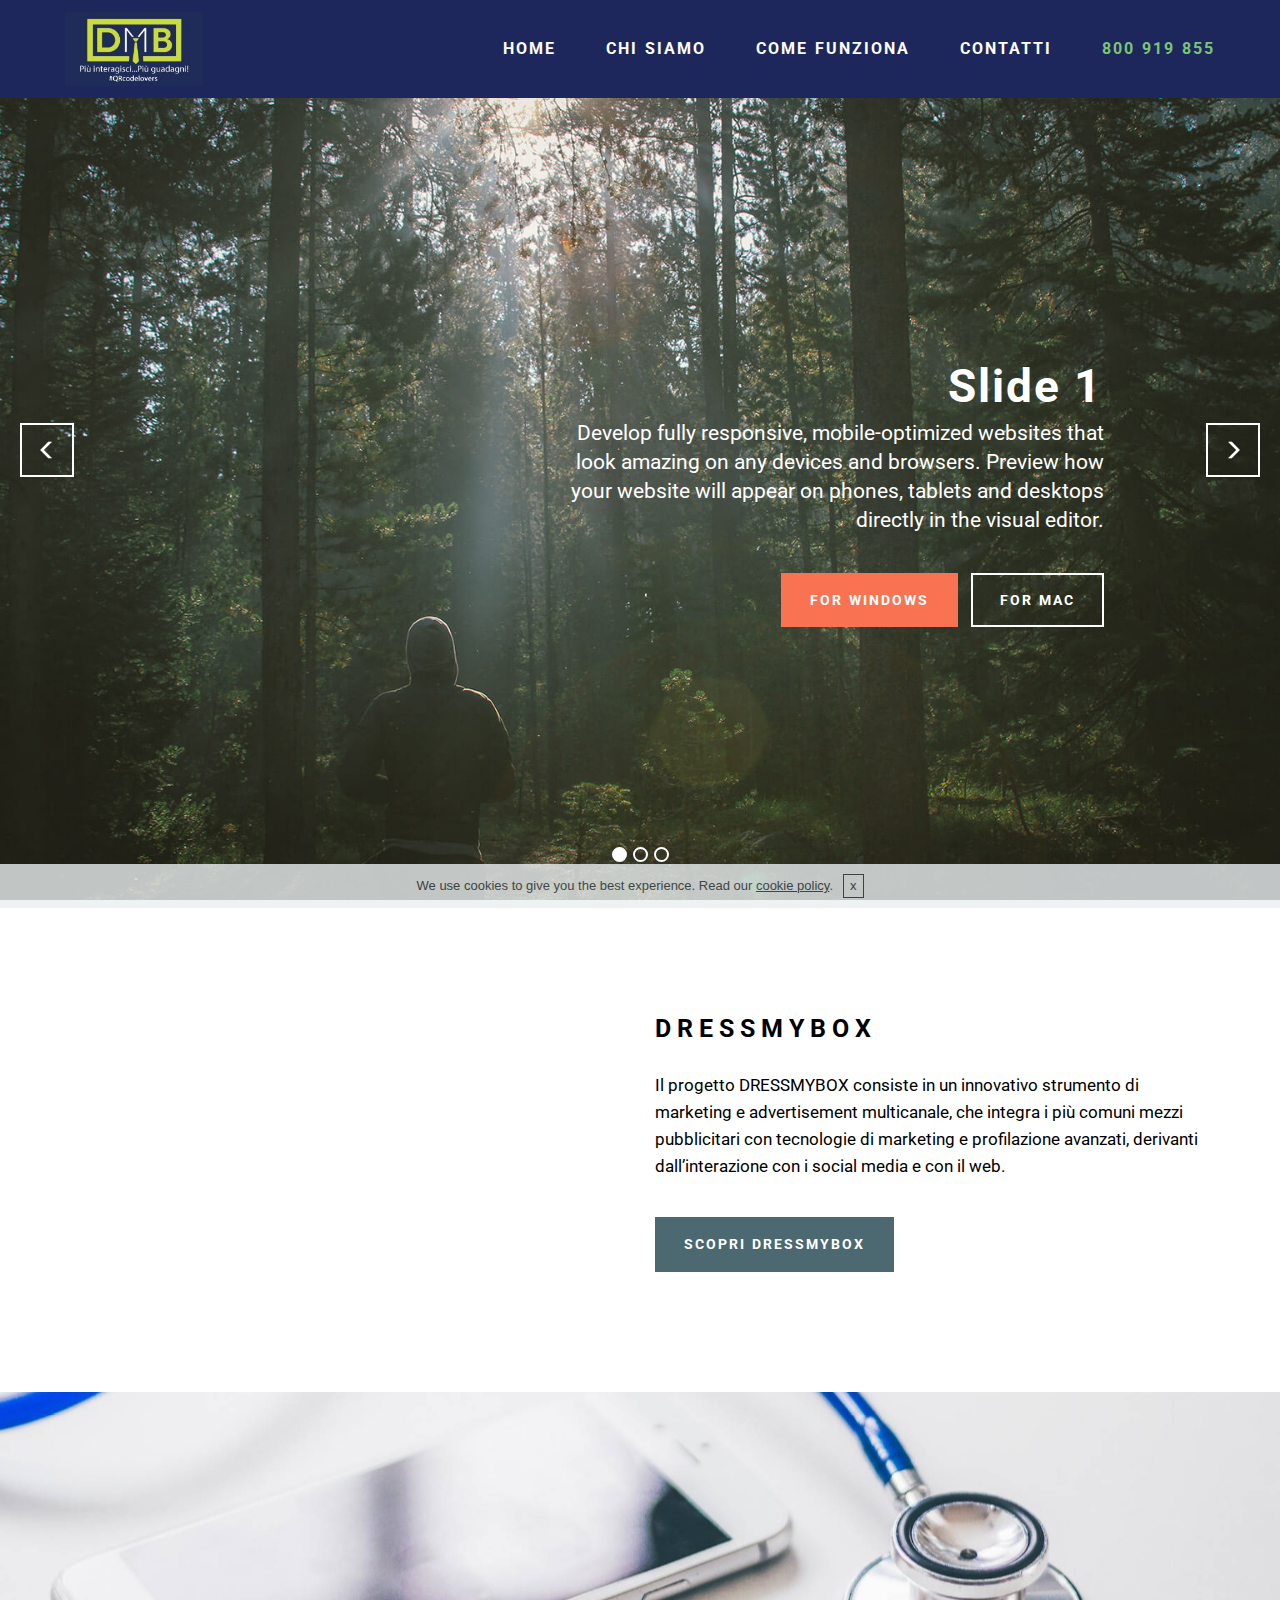
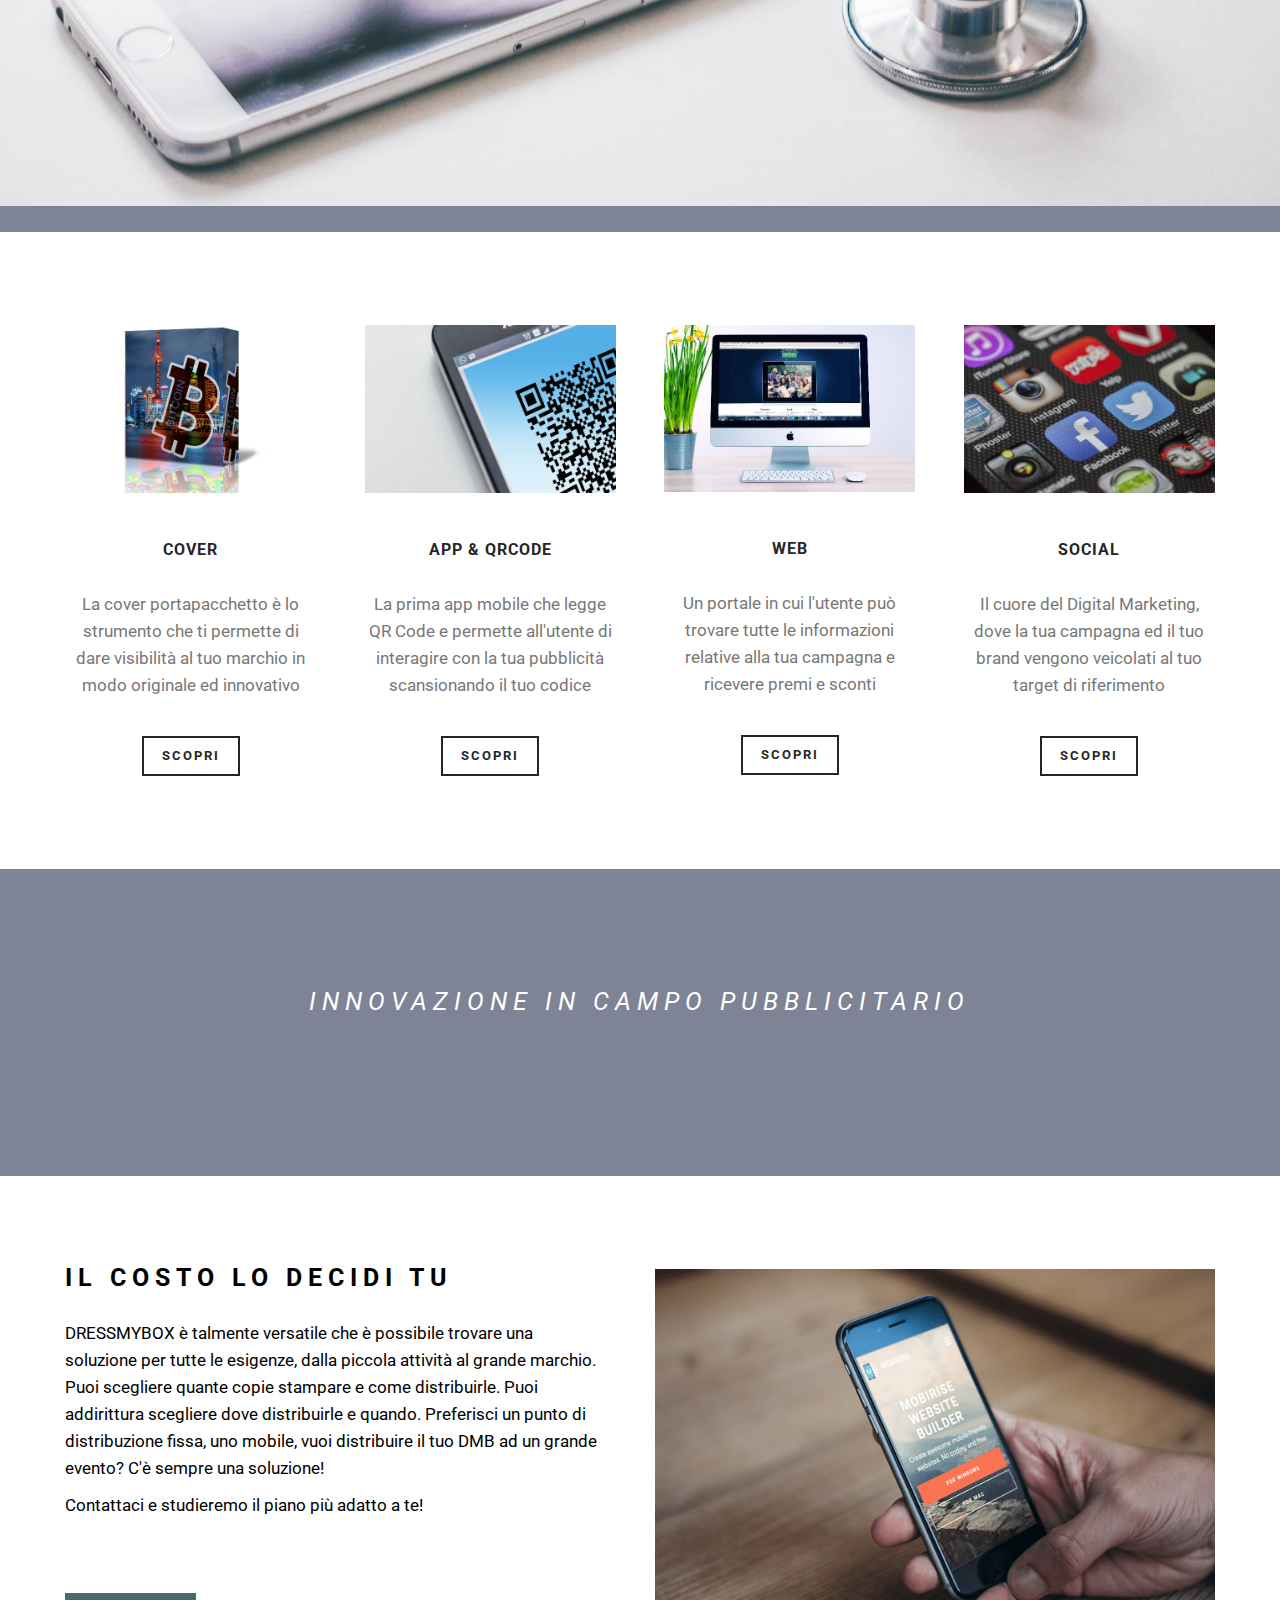
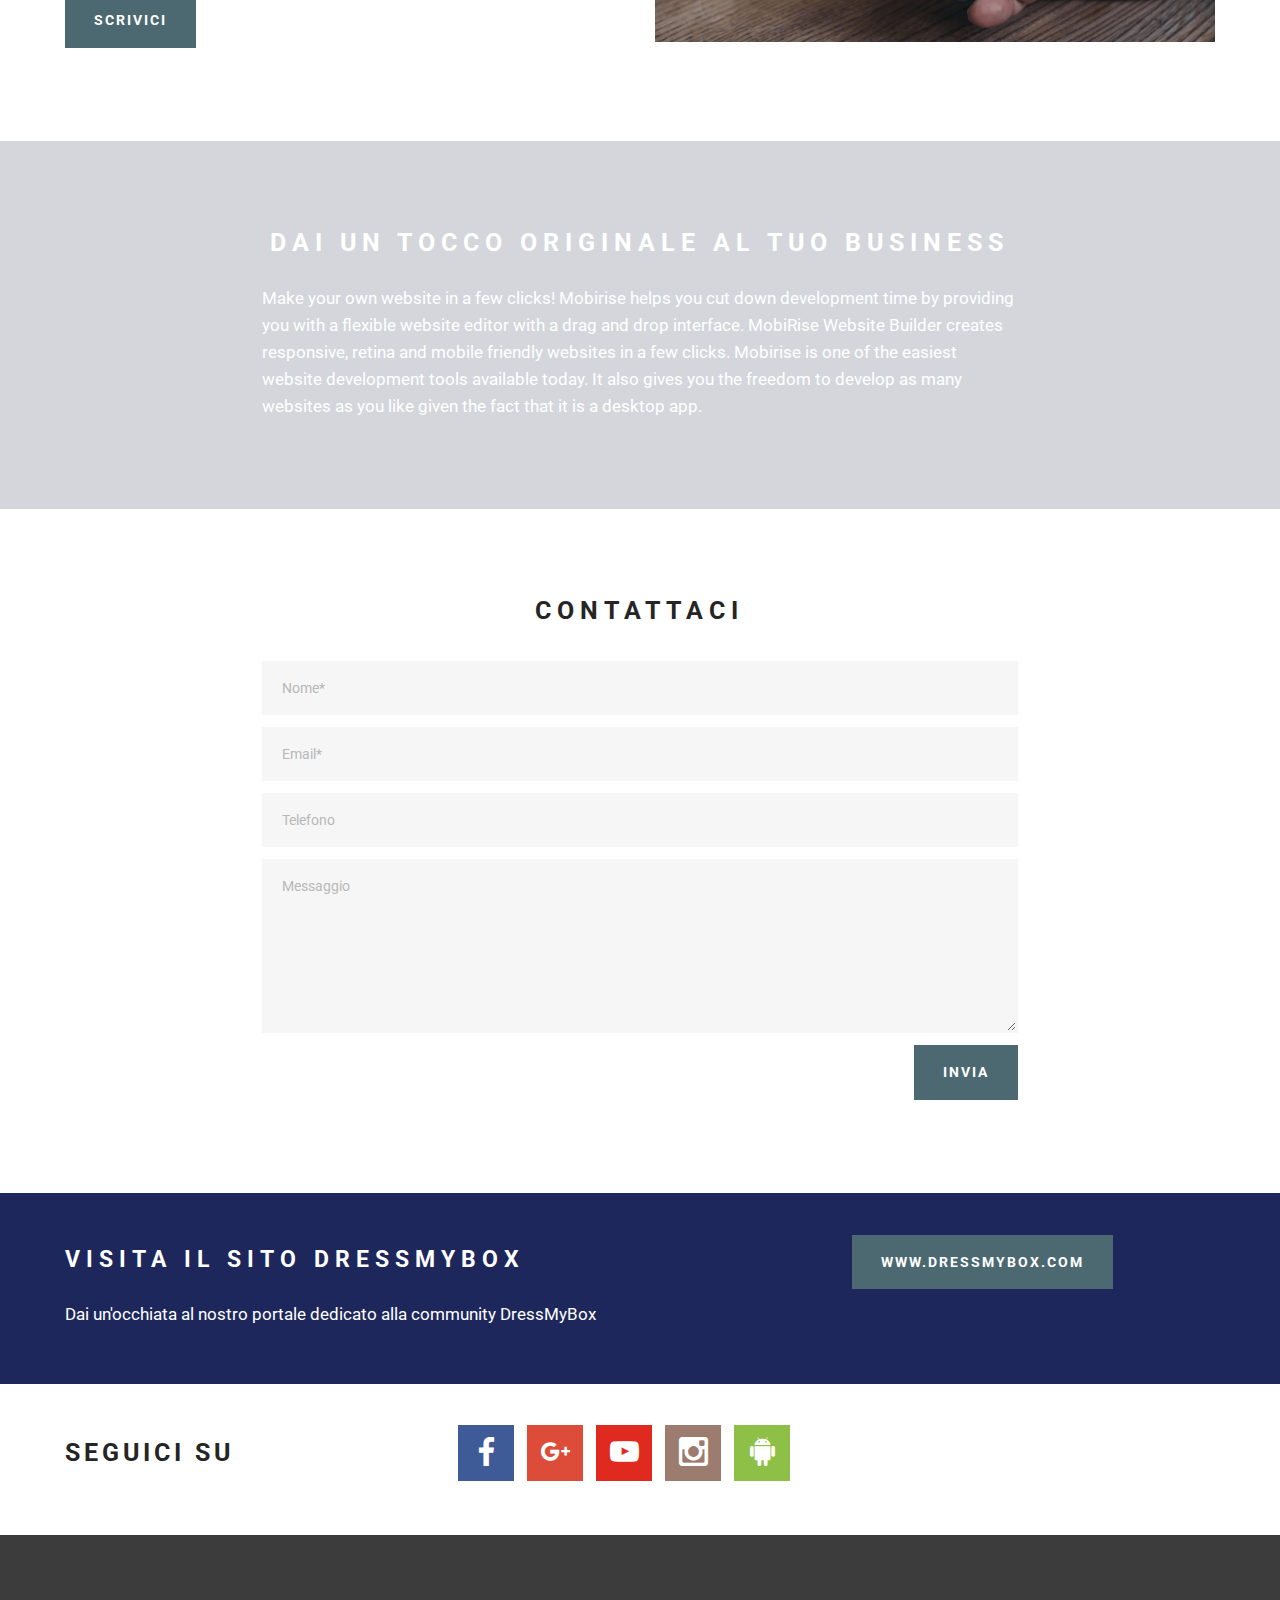
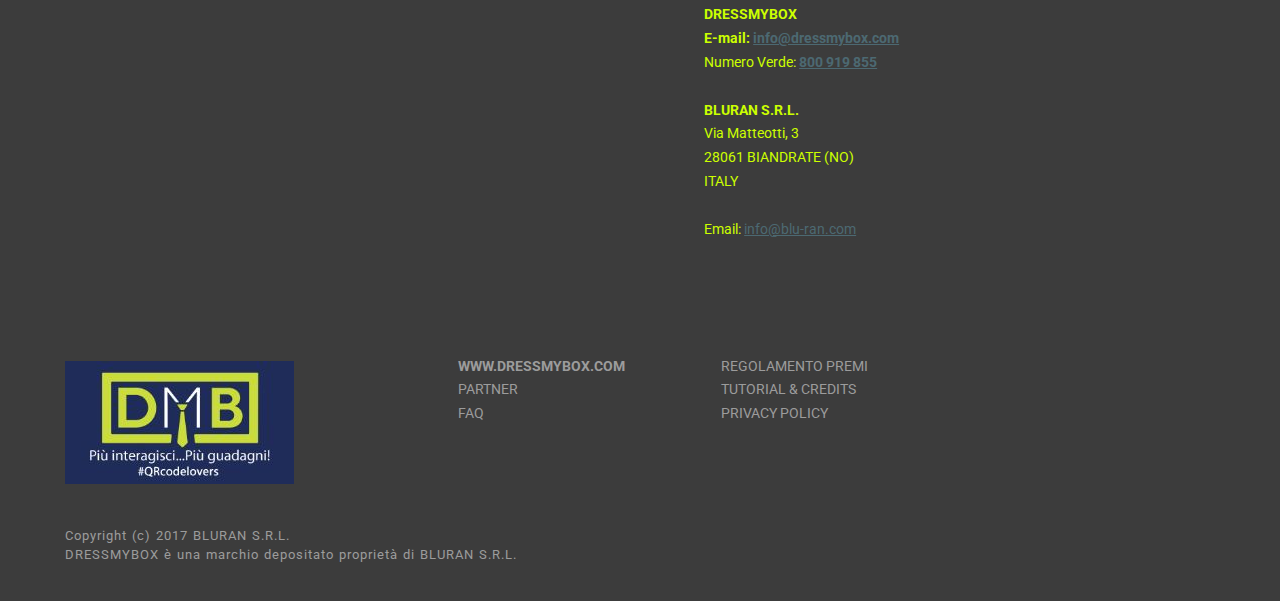
<file: index.html>
<!DOCTYPE html>
<html>
<head>
  <!-- Site made with Mobirise Website Builder v4.4.1, https://mobirise.com -->
  <meta charset="UTF-8">
  <meta http-equiv="X-UA-Compatible" content="IE=edge">
  <meta name="generator" content="Mobirise v4.4.1, mobirise.com">
  <meta name="viewport" content="width=device-width, initial-scale=1">
  <link rel="shortcut icon" href="assets/images/senza-titolo-1-230x123.jpg" type="image/x-icon">
  <meta name="description" content="BLURAN S.R.L. è una startup innovativa italiana che ambisce a sviluppare DRESSMYBOX e MYENTERALCOACH. Il primo è un nuovo strumento avanzato di marketing e advertisement multicanale, l'altro un sistema medicale dedicato al miglioramento della qualità di vita di pazienti e operatori.">
  <title>BLURAN S.R.L. - Marketing, advertisement & medical solutions</title>
  <link rel="stylesheet" href="https://fonts.googleapis.com/css?family=Roboto:700,400&subset=cyrillic,latin,greek,vietnamese">
  <link rel="stylesheet" href="assets/bootstrap/css/bootstrap.min.css">
  <link rel="stylesheet" href="assets/socicon/css/socicon.min.css">
  <link rel="stylesheet" href="assets/mobirise/css/style.css">
  <link rel="stylesheet" href="assets/mobirise-slider/style.css">
  <link rel="stylesheet" href="assets/mobirise/css/mbr-additional.css" type="text/css">
  
  
  
</head>
<body>
<section class="mbr-navbar mbr-navbar--freeze mbr-navbar--absolute mbr-navbar--sticky mbr-navbar--auto-collapse" id="ext_menu-2" data-rv-view="197">
    <div class="mbr-navbar__section mbr-section">
        <div class="mbr-section__container container">
            <div class="mbr-navbar__container">
                <div class="mbr-navbar__column mbr-navbar__column--s mbr-navbar__brand">
                    <span class="mbr-navbar__brand-link mbr-brand mbr-brand--inline">
                        <span class="mbr-brand__logo"><a href="http://www.dressmybox.com" target="_blank"><img src="assets/images/senza-titolo-1-230x123.jpg" class="mbr-navbar__brand-img mbr-brand__img" alt="Mobirise"></a></span>
                        <span class="mbr-brand__name"><a class="mbr-brand__name text-white" href="https://mobirise.com"></a></span>
                    </span>
                </div>
                <div class="mbr-navbar__hamburger mbr-hamburger"><span class="mbr-hamburger__line"></span></div>
                <div class="mbr-navbar__column mbr-navbar__menu">
                    <nav class="mbr-navbar__menu-box mbr-navbar__menu-box--inline-right">
                        <div class="mbr-navbar__column">
                            <ul class="mbr-navbar__items mbr-navbar__items--right float-left mbr-buttons mbr-buttons--freeze mbr-buttons--right btn-decorator mbr-buttons--active mbr-buttons--only-links"><li class="mbr-navbar__item"><a class="mbr-buttons__link btn text-white" href="#top">HOME</a></li> <li class="mbr-navbar__item"><a class="mbr-buttons__link btn text-white" href="index.html#msg-box4-4">CHI SIAMO</a></li><li class="mbr-navbar__item"><a class="mbr-buttons__link btn text-white" href="index.html#content5-5">COME FUNZIONA</a></li> <li class="mbr-navbar__item"><a class="mbr-buttons__link btn text-white" href="index.html#contacts2-9">CONTATTI</a></li> <li class="mbr-navbar__item"><a class="mbr-buttons__link btn text-success" href="index.html">800 919 855</a></li> </ul>                            
                            
                        </div>
                    </nav>
                </div>
            </div>
        </div>
    </div>
</section>

<section class="engine"><a href="https://mobirise.co">Mobirise</a></section><section class="mbr-slider mbr-section mbr-section--no-padding carousel slide" data-ride="carousel" data-wrap="true" data-interval="5000" id="slider-z" data-rv-view="182" style="background-color: rgb(255, 255, 255);">
    <div class="mbr-section__container">
        <div>
            <ol class="carousel-indicators">
                <li data-app-prevent-settings="" data-target="#slider-z" data-slide-to="0" class="active"></li><li data-app-prevent-settings="" data-target="#slider-z" data-slide-to="1"></li><li data-app-prevent-settings="" data-target="#slider-z" class="" data-slide-to="2"></li>
            </ol>
            <div class="carousel-inner" role="listbox">
                <div class="mbr-box mbr-section mbr-section--relative mbr-section--fixed-size mbr-section--bg-adapted item dark center mbr-section--full-height active" style="background-image: url(assets/images/slide1.jpg);">
                    <div class="mbr-box__magnet mbr-box__magnet--center-right mbr-box__magnet--sm-padding mbr-after-navbar">
                                            
                        <div class=" container">
                            
                            <div class="row">
                                <div class=" col-md-6 col-md-offset-5">  

                                <div class="mbr-hero">
                                    <h1 class="mbr-hero__text">Slide 1</h1>

                                    <p class="mbr-hero__subtext">Develop fully responsive, mobile-optimized websites that look amazing on any devices and browsers. Preview how your website will appear on phones, tablets and desktops directly in the visual editor.</p>
                                </div>
                                <div class="mbr-buttons btn-inverse mbr-buttons--left mbr-buttons--right"><a class="mbr-buttons__btn btn btn-lg btn-danger" href="https://mobirise.com">FOR WINDOWS</a> <a class="mbr-buttons__btn btn btn-lg btn-default" href="https://mobirise.com">FOR MAC</a></div>
                                </div>
                            </div>
                        </div>
                    </div>
                </div><div class="mbr-box mbr-section mbr-section--relative mbr-section--fixed-size mbr-section--bg-adapted item dark center mbr-section--full-height" style="background-image: url(assets/images/slide2.jpg);">
                    <div class="mbr-box__magnet mbr-box__magnet--center-left mbr-box__magnet--sm-padding mbr-after-navbar">
                                            
                        <div class=" container">
                            
                            <div class="row">
                                <div class=" col-md-offset-1 col-md-6">  

                                <div class="mbr-hero">
                                    <h1 class="mbr-hero__text">Slide 2</h1>

                                    <p class="mbr-hero__subtext">Mobirise is based on Bootstrap 3 - most powerful mobile first framework. Use any bootstrap themes with no extra work.</p>
                                </div>
                                <div class="mbr-buttons btn-inverse mbr-buttons--left"><a class="mbr-buttons__btn btn btn-lg btn-danger" href="https://mobirise.com">FOR WINDOWS</a> <a class="mbr-buttons__btn btn btn-lg btn-default" href="https://mobirise.com">FOR MAC</a></div>
                                </div>
                            </div>
                        </div>
                    </div>
                </div><div class="mbr-box mbr-section mbr-section--relative mbr-section--fixed-size mbr-section--bg-adapted item dark center mbr-section--full-height" style="background-image: url(assets/images/slide3.jpg);">
                    <div class="mbr-box__magnet mbr-box__magnet--center-center mbr-box__magnet--sm-padding mbr-after-navbar">
                                            
                        <div class=" container">
                            
                            <div class="row">
                                <div class=" col-md-8 col-md-offset-2">  

                                <div class="mbr-hero">
                                    <h1 class="mbr-hero__text">Slide 3</h1>

                                    <p class="mbr-hero__subtext">Choose from the large selection of latest pre-made blocks - jumbotrons, hero images, parallax scrolling, video backgrounds, hamburger menu, sticky header and more.</p>
                                </div>
                                <div class="mbr-buttons btn-inverse mbr-buttons--center"><a class="mbr-buttons__btn btn btn-lg btn-danger" href="https://mobirise.com">FOR WINDOWS</a> <a class="mbr-buttons__btn btn btn-lg btn-default" href="https://mobirise.com">FOR MAC</a></div>
                                </div>
                            </div>
                        </div>
                    </div>
                </div>
            </div>
            
            <a data-app-prevent-settings="" class="left carousel-control" role="button" data-slide="prev" href="#slider-z">
                <span class="glyphicon glyphicon-menu-left" aria-hidden="true"></span>
                <span class="sr-only">Previous</span>
            </a>
            <a data-app-prevent-settings="" class="right carousel-control" role="button" data-slide="next" href="#slider-z">
                <span class="glyphicon glyphicon-menu-right" aria-hidden="true"></span>
                <span class="sr-only">Next</span>
            </a>
        </div>
    </div>
</section>

<section class="mbr-section mbr-section--relative" id="msg-box4-c" data-rv-view="194" style="background-color: rgb(255, 255, 255);">
    
    <div class="mbr-section__container mbr-section__container--isolated container" style="padding-top: 93px; padding-bottom: 93px;">
        <div class="row">
            <div class="mbr-box mbr-box--fixed mbr-box--adapted">
                <div class="mbr-box__magnet mbr-box__magnet--top-right mbr-section__left col-sm-6 image-size" style="width: 50%;">
                    <figure class="mbr-figure mbr-figure--adapted mbr-figure--caption-inside-bottom mbr-figure--full-width"><iframe class="mbr-embedded-video" src="https://www.youtube.com/embed/CPRG8kkqq-Y?rel=0&amp;amp;showinfo=0&amp;autoplay=1&amp;loop=1&amp;playlist=CPRG8kkqq-Y" width="1280" height="720" frameborder="0" allowfullscreen></iframe></figure>
                </div>
                <div class="mbr-box__magnet mbr-class-mbr-box__magnet--center-left col-sm-6 content-size mbr-section__right">
                    <div class="mbr-section__container mbr-section__container--middle">
                        <div class="mbr-header mbr-header--auto-align mbr-header--wysiwyg">
                            <h3 class="mbr-header__text">DRESSMYBOX</h3>
                            
                        </div>
                    </div>
                    <div class="mbr-section__container mbr-section__container--middle">
                        <div class="mbr-article mbr-article--auto-align mbr-article--wysiwyg"><p>Il progetto DRESSMYBOX&nbsp;consiste in un innovativo strumento di marketing e advertisement multicanale, che integra i più comuni mezzi pubblicitari con tecnologie di marketing e profilazione avanzati, derivanti dall’interazione con i social media e con il web.&nbsp;</p></div>
                    </div>
                    <div class="mbr-section__container">
                        <div class="mbr-buttons mbr-buttons--auto-align btn-inverse"><a class="mbr-buttons__btn btn btn-lg btn-primary" href="https://mobirise.com">SCOPRI DRESSMYBOX</a></div>
                    </div>
                </div>
                
            </div>
        </div>
    </div>
</section>

<section class="mbr-section mbr-section--relative mbr-section--fixed-size mbr-parallax-background" id="content5-5" data-rv-view="199" style="background-image: url(assets/images/stethoscope-2617700-1920-1920x1280.jpg);">
    <div class="mbr-overlay" style="opacity: 0.6; background-color: rgb(40, 50, 78);"></div>
    <div class="mbr-section__container container mbr-section__container--first" style="padding-top: 124px;">
        <div class="mbr-header mbr-header--wysiwyg row">
            <div class="col-sm-8 col-sm-offset-2">
                <h3 class="mbr-header__text">PERCHE' DRESSMYBOX?</h3>
                
            </div>
        </div>
    </div>
    <div class="mbr-section__container container mbr-section__container--last" style="padding-bottom: 124px;">
        <div class="row">
            <div class="mbr-article mbr-article--wysiwyg col-sm-8 col-sm-offset-2"><p>Perchè abbiamo creato la prima QR Code community del mondo, dando vita al'unico strumento che consente di unire la semplicità e la versatilità della carta stampata, alla complessità e alla multimedialità dei digital media.&nbsp;</p><p>DRESSMYBOX è l'unico mezzo non puramente digitale che ti consente di monitorare in tempo reale i risultati della tua campagna grazie alle statistiche sulla lettura dei QR Code e di accesso alla APP</p></div>
        </div>
    </div>
    
</section>

<section class="mbr-section mbr-section--relative mbr-section--fixed-size" id="features1-11" data-rv-view="202" style="background-color: rgb(255, 255, 255);">
    
    
    <div class="mbr-section__container container mbr-section__container--std-top-padding" style="padding-top: 93px;">
        <div class="mbr-section__row row">
            <div class="mbr-section__col col-xs-12 col-md-3 col-sm-6">
                <div class="mbr-section__container mbr-section__container--center mbr-section__container--middle">
                    <figure class="mbr-figure"><img src="assets/images/senza-titolo-2-600x400.png" class="mbr-figure__img"></figure>
                </div>
                <div class="mbr-section__container mbr-section__container--middle">
                    <div class="mbr-header mbr-header--reduce mbr-header--center mbr-header--wysiwyg">
                        <h3 class="mbr-header__text">COVER</h3>
                    </div>
                </div>
                <div class="mbr-section__container mbr-section__container--middle">
                    <div class="mbr-article mbr-article--wysiwyg">
                        <p>La cover portapacchetto è lo strumento che ti permette di dare visibilità al tuo marchio in modo originale ed innovativo</p>
                    </div>
                </div>
                <div class="mbr-section__container mbr-section__container--last" style="padding-bottom: 93px;">
                    <div class="mbr-buttons mbr-buttons--center"><a href="https://mobirise.com" class="mbr-buttons__btn btn btn-wrap btn-xs-lg btn-default">SCOPRI</a></div>
                </div>
            </div>
            <div class="mbr-section__col col-xs-12 col-md-3 col-sm-6">
                <div class="mbr-section__container mbr-section__container--center mbr-section__container--middle">
                    <figure class="mbr-figure"><img src="assets/images/senza-titolo-3-600x400.png" class="mbr-figure__img"></figure>
                </div>
                <div class="mbr-section__container mbr-section__container--middle">
                    <div class="mbr-header mbr-header--reduce mbr-header--center mbr-header--wysiwyg">
                        <h3 class="mbr-header__text">APP &amp; QRCODE</h3>
                    </div>
                </div>
                <div class="mbr-section__container mbr-section__container--middle">
                    <div class="mbr-article mbr-article--wysiwyg">
                        <p>La prima app mobile che legge QR Code e permette all'utente di interagire con la tua pubblicità scansionando il tuo codice</p>
                    </div>
                </div>
                <div class="mbr-section__container mbr-section__container--last" style="padding-bottom: 93px;">
                    <div class="mbr-buttons mbr-buttons--center"><a href="https://mobirise.com" class="mbr-buttons__btn btn btn-wrap btn-xs-lg btn-default">SCOPRI</a></div>
                </div>
            </div>
            <div class="clearfix visible-sm-block"></div>
            <div class="mbr-section__col col-xs-12 col-md-3 col-sm-6">
                <div class="mbr-section__container mbr-section__container--center mbr-section__container--middle">
                    <figure class="mbr-figure"><img src="assets/images/office-605503-1920-600x398.jpg" class="mbr-figure__img"></figure>
                </div>
                <div class="mbr-section__container mbr-section__container--middle">
                    <div class="mbr-header mbr-header--reduce mbr-header--center mbr-header--wysiwyg">
                        <h3 class="mbr-header__text">WEB</h3>
                    </div>
                </div>
                <div class="mbr-section__container mbr-section__container--middle">
                    <div class="mbr-article mbr-article--wysiwyg">
                        <p>Un portale in cui l'utente può trovare tutte le informazioni relative alla tua campagna e ricevere premi e sconti</p>
                    </div>
                </div>
                <div class="mbr-section__container mbr-section__container--last" style="padding-bottom: 93px;">
                    <div class="mbr-buttons mbr-buttons--center"><a href="https://mobirise.com" class="mbr-buttons__btn btn btn-wrap btn-xs-lg btn-default">SCOPRI</a></div>
                </div>
            </div>
            
            <div class="mbr-section__col col-xs-12 col-md-3 col-sm-6">
                <div class="mbr-section__container mbr-section__container--center mbr-section__container--middle">
                    <figure class="mbr-figure"><img src="assets/images/twitter-292994-1920-600x400.jpg" class="mbr-figure__img"></figure>
                </div>
                <div class="mbr-section__container mbr-section__container--middle">
                    <div class="mbr-header mbr-header--reduce mbr-header--center mbr-header--wysiwyg">
                        <h3 class="mbr-header__text">SOCIAL</h3>
                    </div>
                </div>
                <div class="mbr-section__container mbr-section__container--middle">
                    <div class="mbr-article mbr-article--wysiwyg">
                        <p>Il cuore del Digital Marketing, dove la tua campagna ed il tuo brand vengono veicolati al tuo target di riferimento</p>
                    </div>
                </div>
                <div class="mbr-section__container mbr-section__container--last" style="padding-bottom: 93px;">
                    <div class="mbr-buttons mbr-buttons--center"><a href="https://mobirise.com" class="mbr-buttons__btn btn btn-wrap btn-xs-lg btn-default">SCOPRI</a></div>
                </div>
            </div>
            
            
            
        </div>
    </div>
</section>

<section class="mbr-section mbr-section--relative mbr-section--fixed-size mbr-parallax-background" id="content5-7" data-rv-view="205" style="background-image: url(assets/images/mobile-phone-1917737-1920-1920x1280.jpg);">
    <div class="mbr-overlay" style="opacity: 0.6; background-color: rgb(40, 50, 78);"></div>
    <div class="mbr-section__container container mbr-section__container--first" style="padding-top: 124px;">
        <div class="mbr-header mbr-header--wysiwyg row">
            <div class="col-sm-8 col-sm-offset-2">
                <h3 class="mbr-header__text"><span style="font-weight: normal;"><em>INNOVAZIONE IN CAMPO PUBBLICITARIO</em></span></h3>
                
            </div>
        </div>
    </div>
    <div class="mbr-section__container container mbr-section__container--last" style="padding-bottom: 124px;">
        <div class="row">
            <div class="mbr-article mbr-article--wysiwyg col-sm-8 col-sm-offset-2"></div>
        </div>
    </div>
    
</section>

<section class="mbr-section mbr-section--relative" id="msg-box4-14" data-rv-view="208" style="background-color: rgb(255, 255, 255);">
    
    <div class="mbr-section__container mbr-section__container--isolated container" style="padding-top: 93px; padding-bottom: 93px;">
        <div class="row">
            <div class="mbr-box mbr-box--fixed mbr-box--adapted">
                
                <div class="mbr-box__magnet mbr-class-mbr-box__magnet--center-left col-sm-6 content-size mbr-section__left">
                    <div class="mbr-section__container mbr-section__container--middle">
                        <div class="mbr-header mbr-header--auto-align mbr-header--wysiwyg">
                            <h3 class="mbr-header__text">IL COSTO LO DECIDI TU</h3>
                            
                        </div>
                    </div>
                    <div class="mbr-section__container mbr-section__container--middle">
                        <div class="mbr-article mbr-article--auto-align mbr-article--wysiwyg"><p>DRESSMYBOX è talmente versatile che è possibile trovare una soluzione per tutte le esigenze, dalla piccola attività al grande marchio. Puoi scegliere quante copie stampare e come distribuirle. Puoi addirittura scegliere dove distribuirle e quando. Preferisci un punto di distribuzione fissa, uno mobile, vuoi distribuire il tuo DMB ad un grande evento? C'è sempre una soluzione!</p><p>Contattaci e studieremo il piano più adatto a te!<br></p><p><br></p></div>
                    </div>
                    <div class="mbr-section__container">
                        <div class="mbr-buttons mbr-buttons--auto-align btn-inverse"><a class="mbr-buttons__btn btn btn-lg btn-primary" href="mailto:info@dressmybox.com">SCRIVICI</a></div>
                    </div>
                </div>
                <div class="mbr-box__magnet mbr-box__magnet--top-left mbr-section__right col-sm-6 image-size" style="width: 50%;">
                    <figure class="mbr-figure mbr-figure--adapted mbr-figure--caption-inside-bottom mbr-figure--full-width"><img src="assets/images/iphone.png" class="mbr-figure__img"></figure>
                </div>
            </div>
        </div>
    </div>
</section>

<section class="mbr-section mbr-section--relative mbr-section--fixed-size mbr-parallax-background" id="content5-1p" data-rv-view="281" style="background-image: url(assets/images/bg3.jpg);">
    <div class="mbr-overlay" style="opacity: 0.2; background-color: rgb(40, 50, 78);"></div>
    <div class="mbr-section__container container mbr-section__container--first" style="padding-top: 93px;">
        <div class="mbr-header mbr-header--wysiwyg row">
            <div class="col-sm-8 col-sm-offset-2">
                <h3 class="mbr-header__text">DAI UN TOCCO ORIGINALE AL TUO BUSINESS</h3>
                
            </div>
        </div>
    </div>
    <div class="mbr-section__container container mbr-section__container--last" style="padding-bottom: 93px;">
        <div class="row">
            <div class="mbr-article mbr-article--wysiwyg col-sm-8 col-sm-offset-2"><p>Make your own website in a few clicks! Mobirise helps you cut down development time by providing you with a flexible website editor with a drag and drop interface. MobiRise Website Builder creates responsive, retina and mobile friendly websites in a few clicks. Mobirise is one of the easiest website development tools available today. It also gives you the freedom to develop as many websites as you like given the fact that it is a desktop app.</p></div>
        </div>
    </div>
    
</section>

<section class="mbr-section mbr-section--relative mbr-section--fixed-size" id="form1-1c" data-rv-view="246" style="background-color: rgb(255, 255, 255);">
    
    <div class="mbr-section__container mbr-section__container--std-padding container" style="padding-top: 93px; padding-bottom: 93px;">
        <div class="row">
            <div class="col-sm-12">
                <div class="row">
                    <div class="col-sm-8 col-sm-offset-2" data-form-type="formoid">
                        <div class="mbr-header mbr-header--center mbr-header--std-padding">
                            <h2 class="mbr-header__text">CONTATTACI</h2>
                        </div>
                        <div data-form-alert="true">
                            <div class="hide" data-form-alert-success="true">Grazie per averci contattato. Ti risponderemo al più presto! </div>
                        </div>
                        <form action="https://mobirise.com/" method="post" data-form-title="CONTATTACI">
                            <input type="hidden" value="Aca4J5HtGy6PSFkMxv0BaIpbwpg6AM5iHDyfesgz9nP5qbwvDx77ftRQNN/QSLSeMFLxbiZmJwJQ+U3ghQKbK547Ajc1G4WMKjHZ/x77+eQqTAvLsvai8t6vASfW4OMU" data-form-email="true">
                            <div class="form-group">
                                <input type="text" class="form-control" name="name" required="" placeholder="Nome*" data-form-field="Name">
                            </div>
                            <div class="form-group">
                                <input type="email" class="form-control" name="email" required="" placeholder="Email*" data-form-field="Email">
                            </div>
                            <div class="form-group">
                                <input type="tel" class="form-control" name="phone" placeholder="Telefono" data-form-field="Phone">
                            </div>
                            <div class="form-group">
                                <textarea class="form-control" name="message" rows="7" placeholder="Messaggio" data-form-field="Message"></textarea>
                            </div>
                            <div class="mbr-buttons mbr-buttons--right"><button type="submit" class="mbr-buttons__btn btn btn-lg btn-primary">INVIA</button></div>
                        </form>
                    </div>
                </div>
            </div>
        </div>
    </div>
</section>

<section class="mbr-section mbr-section--relative mbr-section--short-paddings" id="msg-box1-19" data-rv-view="264" style="background-color: rgb(30, 39, 92);">

    

    <div class="mbr-section__container mbr-section__container--isolated container" style="padding-top: 60px; padding-bottom: 60px;">
        <div class="row">
            <div class="mbr-box mbr-box--fixed mbr-box--adapted">
                <div class="mbr-box__magnet mbr-box__magnet--top-left mbr-section__left col-sm-8">
                    <div class="mbr-section__container mbr-section__container--middle">
                        <div class="mbr-header mbr-header--auto-align mbr-header--wysiwyg">
                            <h3 class="mbr-header__text">VISITA IL SITO DRESSMYBOX</h3>
                        </div>
                    </div>
                    <div class="mbr-section__container">
                        <div class="mbr-article mbr-article--auto-align mbr-article--wysiwyg"><p>Dai un'occhiata al nostro portale dedicato alla community DressMyBox</p></div>
                    </div>
                </div>
                <div class="mbr-box__magnet mbr-box__magnet--top-left mbr-section__right col-sm-4">
                    <div class="mbr-section__container">
                        <div class="mbr-buttons mbr-buttons--auto-align mbr-buttons--top mbr-buttons--left"><a class="mbr-buttons__btn btn btn-lg btn-primary" href="http://www.dressmybox.com" target="_blank">WWW.DRESSMYBOX.COM</a></div>
                    </div>
                </div>
            </div>
        </div>
    </div>

</section>

<section class="mbr-section mbr-section--relative mbr-section--fixed-size" id="social-buttons2-1h" data-rv-view="267" style="background-color: rgb(255, 255, 255);">
    

    <div class="mbr-section__container container">
        <div class="mbr-header mbr-header--inline row" style="padding-top: 40.8px; padding-bottom: 40.8px;">
            <div class="col-sm-4">
                <h3 class="mbr-header__text">SEGUICI SU</h3>
            </div>
            <div class="mbr-social-icons mbr-social-icons--style-1 col-sm-8"> <a class="mbr-social-icons__icon socicon-bg-facebook" title="Facebook" target="_blank" href="https://www.facebook.com/pages/Mobirise/1616226671953247"><i class="socicon socicon-facebook"></i></a> <a class="mbr-social-icons__icon socicon-bg-googleplus" title="Google+" target="_blank" href="https://plus.google.com/u/0/+Mobirise/posts"><i class="socicon socicon-googleplus"></i></a> <a class="mbr-social-icons__icon socicon-bg-youtube" title="YouTube" target="_blank" href="http://www.youtube.com/channel/UCt_tncVAetpK5JeM8L-8jyw"><i class="socicon socicon-youtube"></i></a> <a class="mbr-social-icons__icon socicon-bg-instagram" title="Instagram" target="_blank" href="https://instagram.com/mobirise/"><i class="socicon socicon-instagram"></i></a>      <a class="mbr-social-icons__icon socicon-bg-android" title="Google Play" target="_blank" href="https://play.google.com/store/apps/details?id=com.mobirise.mobirise"><i class="socicon socicon-android"></i></a></div>
        </div>
    </div>
</section>

<section class="mbr-section mbr-section--relative mbr-section--fixed-size" id="contacts2-9" data-rv-view="269" style="background-color: rgb(60, 60, 60);">
    
    <div class="mbr-section__container container">
        <div class="mbr-contacts mbr-contacts--wysiwyg row" style="padding-top: 45px; padding-bottom: 45px;">
            <div class="col-sm-6">
                <figure class="mbr-figure mbr-figure--wysiwyg mbr-figure--full-width mbr-figure--no-bg">
                    <div class="mbr-figure__map mbr-figure__map--short"><iframe frameborder="0" style="border:0" src="https://www.google.com/maps/embed/v1/place?key=AIzaSyA0Dx_boXQiwvdz8sJHoYeZNVTdoWONYkU&amp;q=place_id:ChIJh44Os5RFhkcRbfF5TQK6fyk" allowfullscreen=""></iframe></div>
                </figure>
            </div>
            <div class="col-sm-6">
                <div class="row">
                    <div class="col-sm-5 col-sm-offset-1">
                        <p class="mbr-contacts__text"><br><strong>DRESSMYBOX</strong><br><strong>E-mail: <a href="mailto:info@dressmybox.com">info@dressmybox.com</a></strong><br>Numero Verde: <strong><a href="tel:+39800919855">800 919 855</a></strong><br><br><strong>BLURAN S.R.L.</strong><br>
Via Matteotti, 3<br>
28061 BIANDRATE (NO)<br>ITALY<br><br>
Email: <a href="mailto:info@blu-ran.com">info@blu-ran.com</a><br><br></p>
                    </div>
                    <div class="col-sm-6"><ul class="mbr-contacts__list"></ul></div>
                </div>
            </div>
        </div>
    </div>
</section>

<section class="mbr-section mbr-section--relative mbr-section--fixed-size" id="contacts1-1j" data-rv-view="271" style="background-color: rgb(60, 60, 60);">
    
    <div class="mbr-section__container container">
        <div class="mbr-contacts mbr-contacts--wysiwyg row" style="padding-top: 30px; padding-bottom: 0px;">
            <div class="col-sm-4">
                <div><img src="assets/images/senza-titolo-1-230x123.jpg" class="mbr-contacts__img mbr-contacts__img--left"></div>
            </div>
            <div class="col-sm-8">
                <div class="row">
                    <div class="col-sm-4">
                        <p class="mbr-contacts__text"><strong>WWW.DRESSMYBOX.COM</strong><br>PARTNER<br>FAQ<br></p>
                    </div>
                    <div class="col-sm-4">
                        <p class="mbr-contacts__text">REGOLAMENTO PREMI<br>TUTORIAL &amp; CREDITS<br>PRIVACY POLICY<br><br></p>
                    </div>
                    <div class="col-sm-4"><ul class="mbr-contacts__list"></ul></div>
                </div>
            </div>
        </div>
    </div>
</section>

<footer class="mbr-section mbr-section--relative mbr-section--fixed-size" id="footer1-a" data-rv-view="273" style="background-color: rgb(60, 60, 60);">
    
    <div class="mbr-section__container container">
        <div class="mbr-footer mbr-footer--wysiwyg row" style="padding-top: 36.9px; padding-bottom: 36.9px;">
            <div class="col-sm-12">
                <p class="mbr-footer__copyright">Copyright (c) 2017 BLURAN S.R.L.<br>DRESSMYBOX è una marchio depositato proprietà di BLURAN S.R.L.</p>
            </div>
        </div>
    </div>
</footer>


  <script src="assets/web/assets/jquery/jquery.min.js"></script>
  <script src="assets/bootstrap/js/bootstrap.min.js"></script>
  <script src="assets/smooth-scroll/smooth-scroll.js"></script>
  <script src="assets/cookies-alert-plugin/cookies-alert-core.js"></script>
  <script src="assets/cookies-alert-plugin/cookies-alert-script.js"></script>
  <script src="assets/bootstrap-carousel-swipe/bootstrap-carousel-swipe.js"></script>
  <script src="assets/jarallax/jarallax.js"></script>
  <!--[if lte IE 9]>
    <script src="assets/jquery-placeholder/jquery.placeholder.min.js"></script>
  <![endif]-->
  <script src="assets/mobirise/js/script.js"></script>
  <script src="assets/formoid/formoid.min.js"></script>
  
  
<input name="cookieData" type="hidden" data-cookie-text="We use cookies to give you the best experience. Read our <a href='privacy.html'>cookie policy</a>.">
  </body>
</html>
</file>
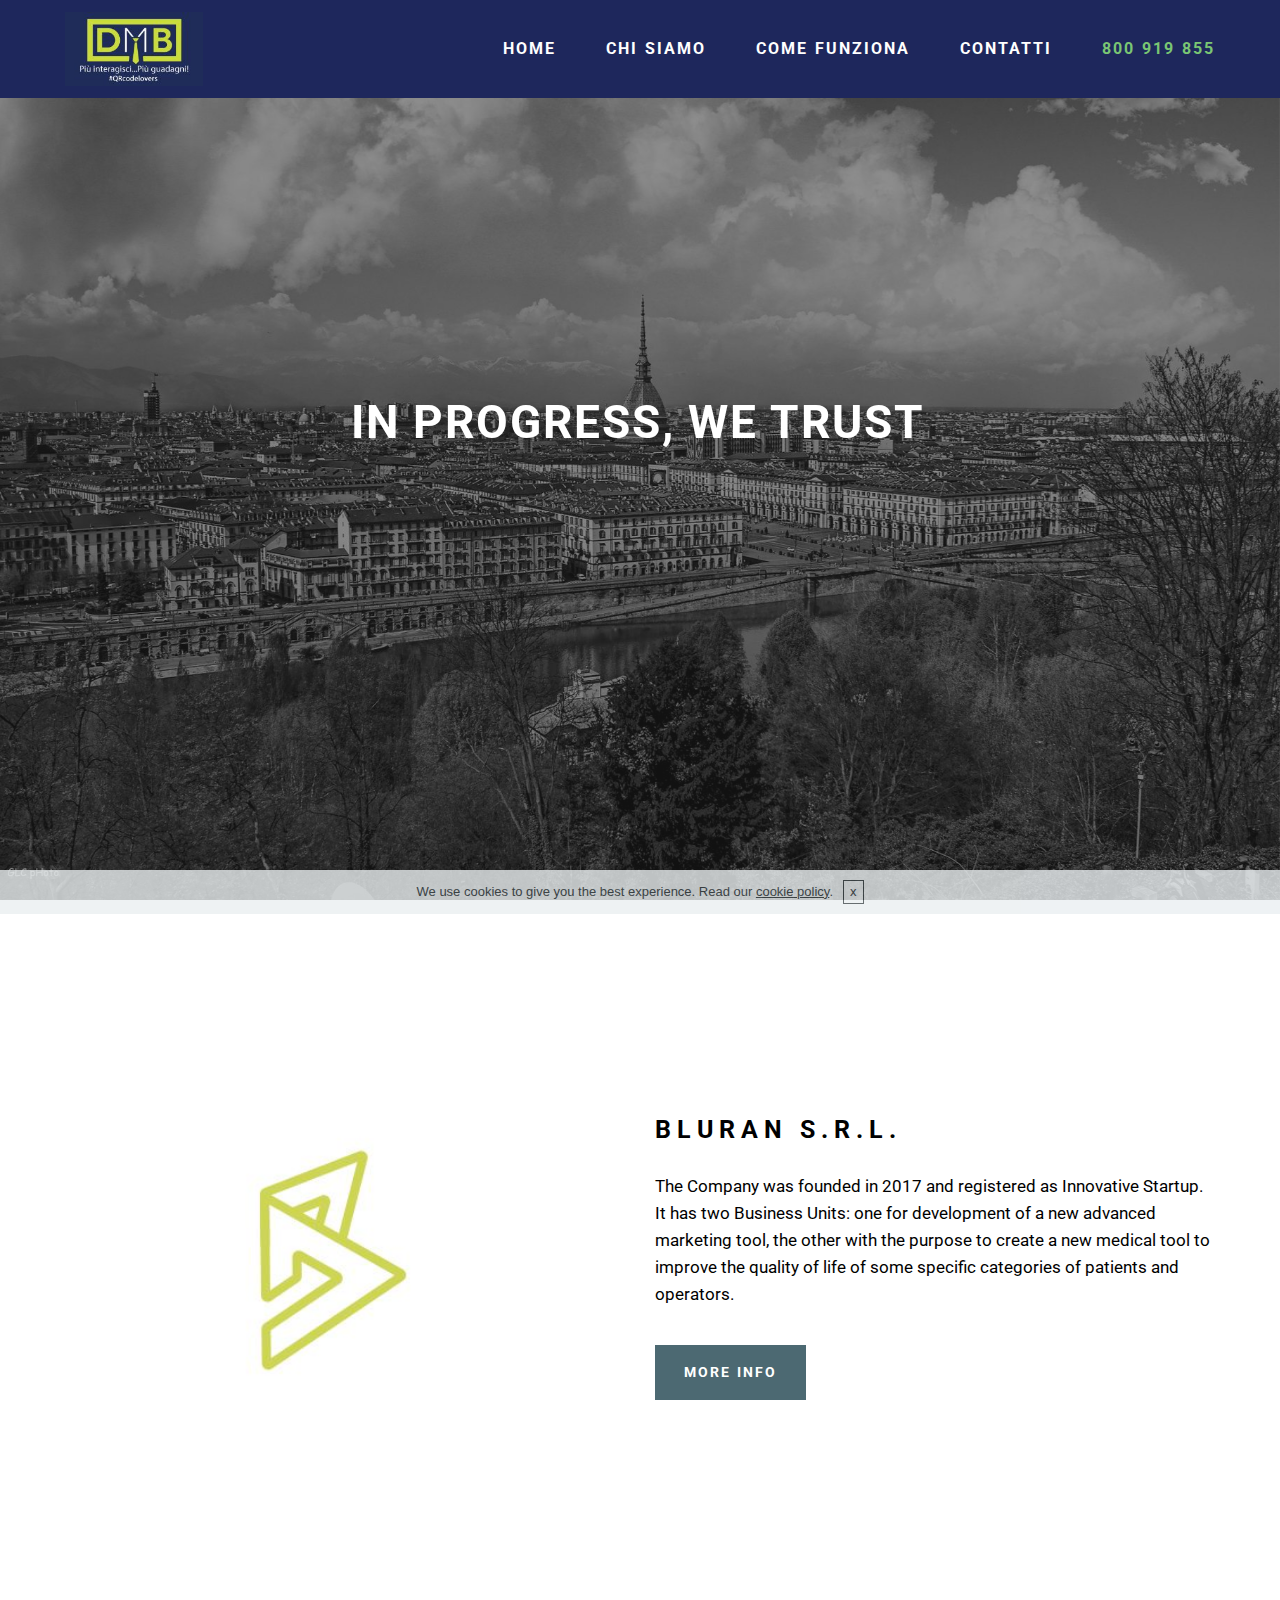
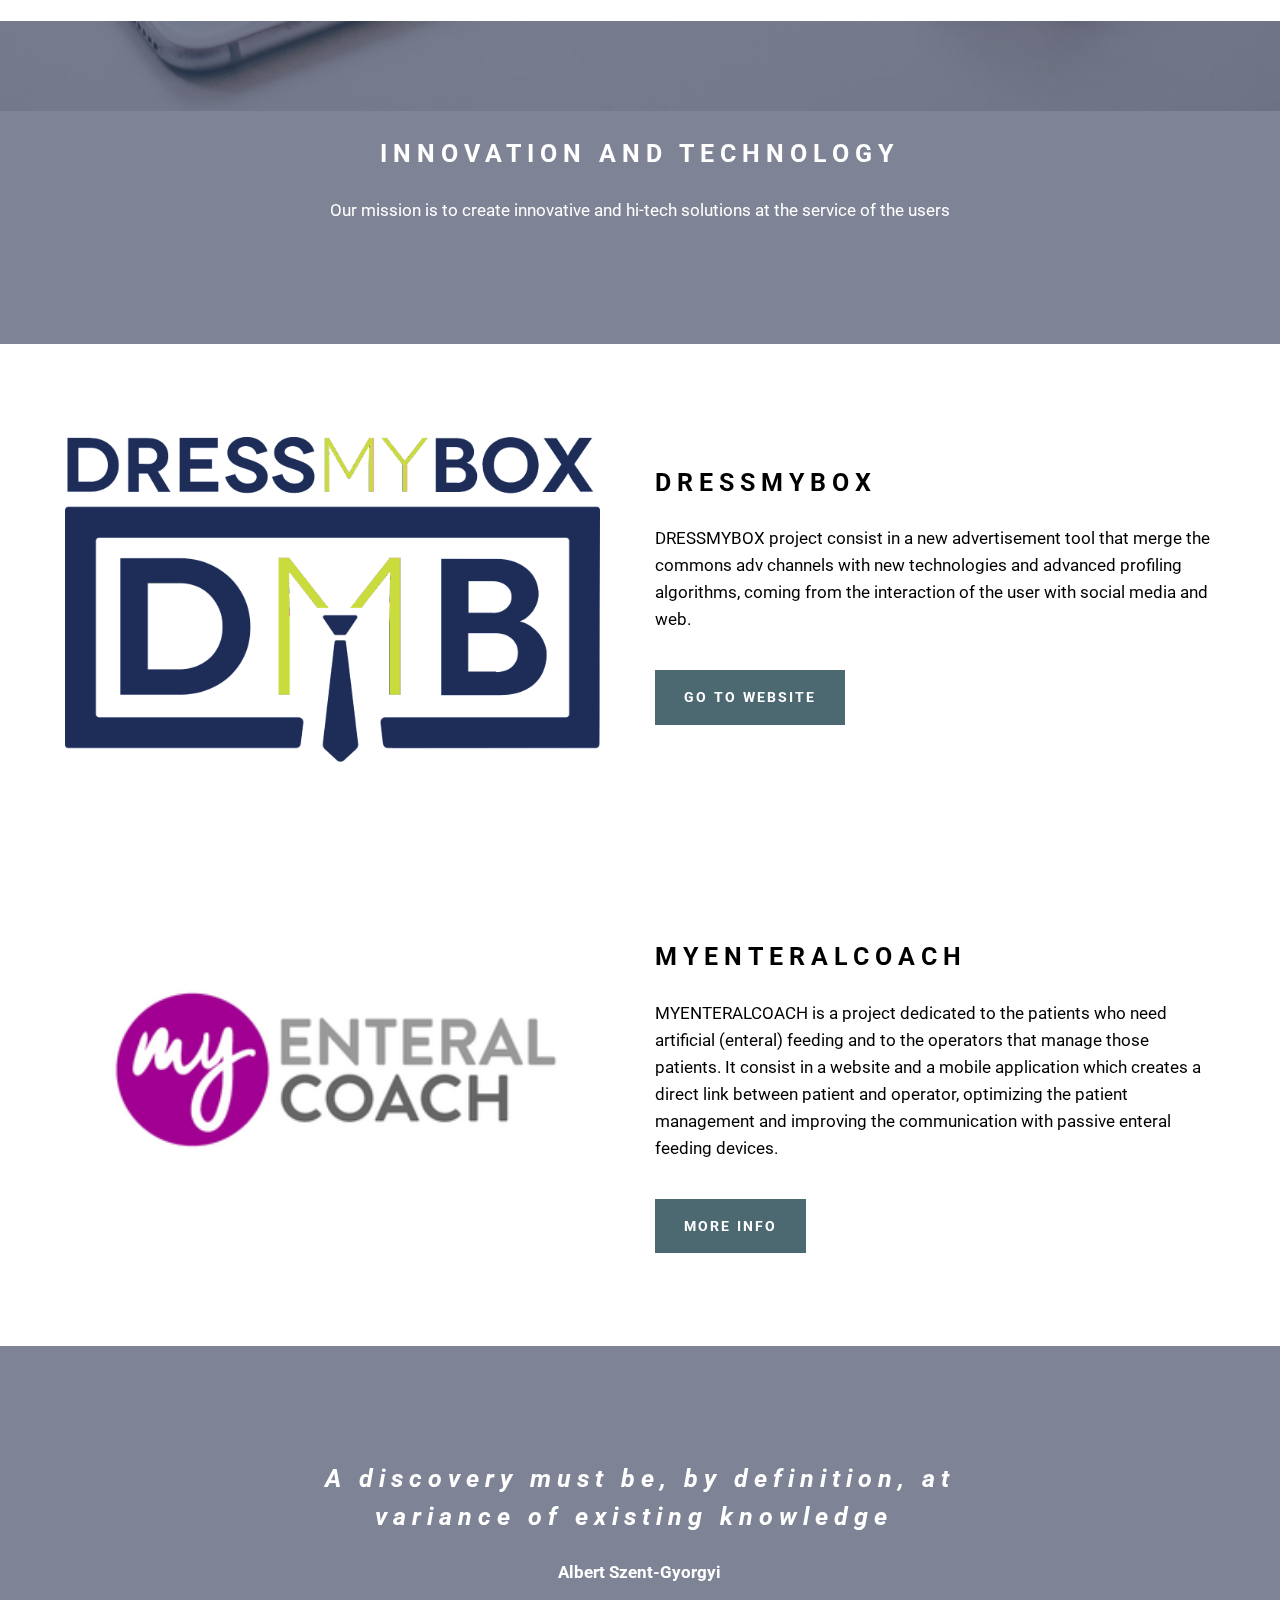
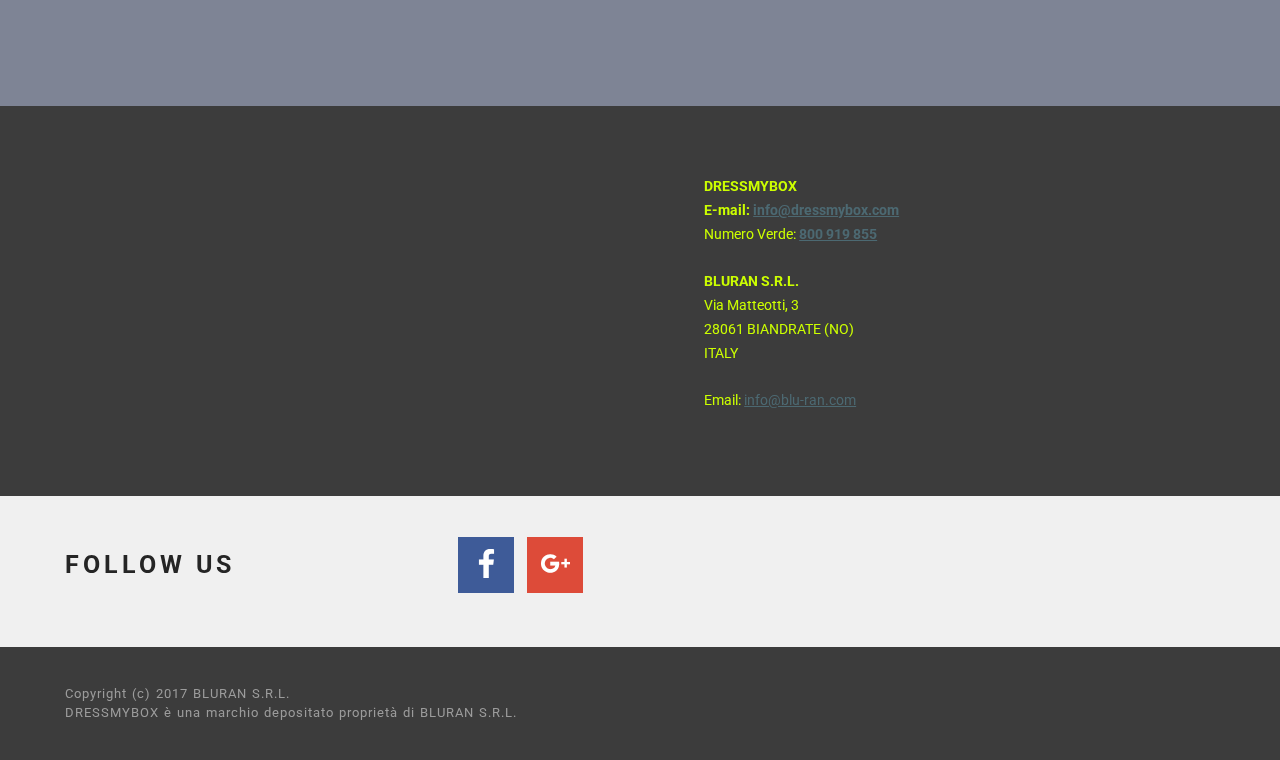
<file: BLURAN_ENG.html>
<!DOCTYPE html>
<html>
<head>
  <!-- Site made with Mobirise Website Builder v4.4.1, https://mobirise.com -->
  <meta charset="UTF-8">
  <meta http-equiv="X-UA-Compatible" content="IE=edge">
  <meta name="generator" content="Mobirise v4.4.1, mobirise.com">
  <meta name="viewport" content="width=device-width, initial-scale=1">
  <link rel="shortcut icon" href="assets/images/senza-titolo-1-230x123.jpg" type="image/x-icon">
  <meta name="description" content="BLURAN S.R.L. is an Italian innovative startup with the goal to develop DRESSMYBOX & MYENTERALCOACH. The first is a new advanced multichannel marketing and advertisement tool, the second consists in a medical system dedicated to the QoL improvement for patients and operators.">
  <title>BLURAN S.R.L. - Marketing, advertisement & medical solutions</title>
  <link rel="stylesheet" href="https://fonts.googleapis.com/css?family=Roboto:700,400&subset=cyrillic,latin,greek,vietnamese">
  <link rel="stylesheet" href="assets/bootstrap/css/bootstrap.min.css">
  <link rel="stylesheet" href="assets/animate.css/animate.min.css">
  <link rel="stylesheet" href="assets/socicon/css/socicon.min.css">
  <link rel="stylesheet" href="assets/mobirise/css/style.css">
  <link rel="stylesheet" href="assets/mobirise/css/mbr-additional.css" type="text/css">
  
  
  
</head>
<body>
<section class="mbr-navbar mbr-navbar--freeze mbr-navbar--absolute mbr-navbar--sticky mbr-navbar--auto-collapse" id="ext_menu-l" data-rv-view="117">
    <div class="mbr-navbar__section mbr-section">
        <div class="mbr-section__container container">
            <div class="mbr-navbar__container">
                <div class="mbr-navbar__column mbr-navbar__column--s mbr-navbar__brand">
                    <span class="mbr-navbar__brand-link mbr-brand mbr-brand--inline">
                        <span class="mbr-brand__logo"><a href="http://www.dressmybox.com" target="_blank"><img src="assets/images/senza-titolo-1-230x123.jpg" class="mbr-navbar__brand-img mbr-brand__img" alt="Mobirise"></a></span>
                        <span class="mbr-brand__name"><a class="mbr-brand__name text-white" href="https://mobirise.com"></a></span>
                    </span>
                </div>
                <div class="mbr-navbar__hamburger mbr-hamburger"><span class="mbr-hamburger__line"></span></div>
                <div class="mbr-navbar__column mbr-navbar__menu">
                    <nav class="mbr-navbar__menu-box mbr-navbar__menu-box--inline-right">
                        <div class="mbr-navbar__column">
                            <ul class="mbr-navbar__items mbr-navbar__items--right float-left mbr-buttons mbr-buttons--freeze mbr-buttons--right btn-decorator mbr-buttons--active mbr-buttons--only-links"><li class="mbr-navbar__item"><a class="mbr-buttons__link btn text-white" href="#top">HOME</a></li> <li class="mbr-navbar__item"><a class="mbr-buttons__link btn text-white" href="index.html#msg-box4-4">CHI SIAMO</a></li><li class="mbr-navbar__item"><a class="mbr-buttons__link btn text-white" href="index.html#content5-5">COME FUNZIONA</a></li> <li class="mbr-navbar__item"><a class="mbr-buttons__link btn text-white" href="index.html#contacts2-9">CONTATTI</a></li> <li class="mbr-navbar__item"><a class="mbr-buttons__link btn text-success" href="index.html">800 919 855</a></li> </ul>                            
                            
                        </div>
                    </nav>
                </div>
            </div>
        </div>
    </div>
</section>

<section class="engine"><a href="https://mobirise.co/a">free web site builder</a></section><section class="mbr-box mbr-section mbr-section--relative mbr-section--fixed-size mbr-section--full-height mbr-section--bg-adapted mbr-parallax-background mbr-after-navbar" id="header4-m" data-rv-view="119" style="background-image: url(assets/images/torino-586379-1920-1920x1280.jpg);">
    <div class="mbr-box__magnet mbr-box__magnet--sm-padding mbr-box__magnet--center-center">
        <div class="mbr-overlay" style="opacity: 0.5; background-color: rgb(34, 34, 34);"></div>
        <div class="mbr-box__container mbr-section__container container">
            <div class="mbr-box mbr-box--stretched"><div class="mbr-box__magnet mbr-box__magnet--center-center">
                <div class="row"><div class=" col-sm-8 col-sm-offset-2">
                    <div class="mbr-hero animated fadeInUp">
                        <h1 class="mbr-hero__text">IN PROGRESS, WE TRUST</h1>
                        <p class="mbr-hero__subtext"></p>
                    </div>
                    
                </div></div>
            </div></div>
        </div>
        
    </div>
</section>

<section class="mbr-section mbr-section--relative" id="msg-box4-n" data-rv-view="122" style="background-color: rgb(255, 255, 255);">
    
    <div class="mbr-section__container mbr-section__container--isolated container" style="padding-top: 93px; padding-bottom: 93px;">
        <div class="row">
            <div class="mbr-box mbr-box--fixed mbr-box--adapted">
                <div class="mbr-box__magnet mbr-box__magnet--top-right mbr-section__left col-sm-6 image-size" style="width: 50%;">
                    <figure class="mbr-figure mbr-figure--adapted mbr-figure--caption-inside-bottom mbr-figure--full-width"><img src="assets/images/br-solo-logo-con-bk-472x472.jpg" class="mbr-figure__img"></figure>
                </div>
                <div class="mbr-box__magnet mbr-class-mbr-box__magnet--center-left col-sm-6 content-size mbr-section__right">
                    <div class="mbr-section__container mbr-section__container--middle">
                        <div class="mbr-header mbr-header--auto-align mbr-header--wysiwyg">
                            <h3 class="mbr-header__text">BLURAN S.R.L.</h3>
                            
                        </div>
                    </div>
                    <div class="mbr-section__container mbr-section__container--middle">
                        <div class="mbr-article mbr-article--auto-align mbr-article--wysiwyg"><p>The Company was founded in 2017 and registered as Innovative Startup. It has two Business Units: one for development of a new advanced marketing tool, the other with the purpose to create a new medical tool to improve the quality of life of some specific categories of patients and operators.</p></div>
                    </div>
                    <div class="mbr-section__container">
                        <div class="mbr-buttons mbr-buttons--auto-align btn-inverse"><a class="mbr-buttons__btn btn btn-lg btn-primary" href="mailto:info@blu-ran.com">MORE INFO</a></div>
                    </div>
                </div>
                
            </div>
        </div>
    </div>
</section>

<section class="mbr-section mbr-section--relative mbr-section--fixed-size mbr-parallax-background" id="content5-o" data-rv-view="125" style="background-image: url(assets/images/stethoscope-2617700-1920-1920x1280.jpg);">
    <div class="mbr-overlay" style="opacity: 0.6; background-color: rgb(40, 50, 78);"></div>
    <div class="mbr-section__container container mbr-section__container--first" style="padding-top: 124px;">
        <div class="mbr-header mbr-header--wysiwyg row">
            <div class="col-sm-8 col-sm-offset-2">
                <h3 class="mbr-header__text">INNOVATION AND TECHNOLOGY</h3>
                
            </div>
        </div>
    </div>
    <div class="mbr-section__container container mbr-section__container--last" style="padding-bottom: 124px;">
        <div class="row">
            <div class="mbr-article mbr-article--wysiwyg col-sm-8 col-sm-offset-2"><p>Our mission is to create innovative and hi-tech solutions at the service of the users</p></div>
        </div>
    </div>
    
</section>

<section class="mbr-section mbr-section--relative" id="msg-box4-p" data-rv-view="128" style="background-color: rgb(255, 255, 255);">
    
    <div class="mbr-section__container mbr-section__container--isolated container" style="padding-top: 93px; padding-bottom: 93px;">
        <div class="row">
            <div class="mbr-box mbr-box--fixed mbr-box--adapted">
                <div class="mbr-box__magnet mbr-box__magnet--top-right mbr-section__left col-sm-6 image-size" style="width: 50%;">
                    <figure class="mbr-figure mbr-figure--adapted mbr-figure--caption-inside-bottom mbr-figure--full-width"><a href="http://www.dressmybox.com" target="_blank"><img src="assets/images/dmb-abbreviato-1400x852.png" class="mbr-figure__img"></a></figure>
                </div>
                <div class="mbr-box__magnet mbr-class-mbr-box__magnet--center-left col-sm-6 content-size mbr-section__right">
                    <div class="mbr-section__container mbr-section__container--middle">
                        <div class="mbr-header mbr-header--auto-align mbr-header--wysiwyg">
                            <h3 class="mbr-header__text">DRESSMYBOX</h3>
                            
                        </div>
                    </div>
                    <div class="mbr-section__container mbr-section__container--middle">
                        <div class="mbr-article mbr-article--auto-align mbr-article--wysiwyg"><p>DRESSMYBOX project consist in a new advertisement tool that merge the commons adv channels with new technologies and advanced profiling algorithms, coming from the interaction of the user with social media and web.</p></div>
                    </div>
                    <div class="mbr-section__container">
                        <div class="mbr-buttons mbr-buttons--auto-align btn-inverse"><a class="mbr-buttons__btn btn btn-lg btn-primary" href="https://mobirise.com">GO TO WEBSITE</a></div>
                    </div>
                </div>
                
            </div>
        </div>
    </div>
</section>

<section class="mbr-section mbr-section--relative" id="msg-box4-q" data-rv-view="131" style="background-color: rgb(255, 255, 255);">
    
    <div class="mbr-section__container mbr-section__container--isolated container" style="padding-top: 93px; padding-bottom: 93px;">
        <div class="row">
            <div class="mbr-box mbr-box--fixed mbr-box--adapted">
                <div class="mbr-box__magnet mbr-box__magnet--top-right mbr-section__left col-sm-6 image-size" style="width: 50%;">
                    <figure class="mbr-figure mbr-figure--adapted mbr-figure--caption-inside-bottom mbr-figure--full-width"><img src="assets/images/screenshot-2017-09-28-16-44-47-317x139.png" class="mbr-figure__img"></figure>
                </div>
                <div class="mbr-box__magnet mbr-class-mbr-box__magnet--center-left col-sm-6 content-size mbr-section__right">
                    <div class="mbr-section__container mbr-section__container--middle">
                        <div class="mbr-header mbr-header--auto-align mbr-header--wysiwyg">
                            <h3 class="mbr-header__text">MYENTERALCOACH</h3>
                            
                        </div>
                    </div>
                    <div class="mbr-section__container mbr-section__container--middle">
                        <div class="mbr-article mbr-article--auto-align mbr-article--wysiwyg"><p>MYENTERALCOACH is a project dedicated to the patients who need artificial (enteral) feeding and to the operators that manage those patients. It consist in a website and a mobile application which creates a direct link between patient and operator, optimizing the patient management and improving the communication with passive enteral feeding devices.</p></div>
                    </div>
                    <div class="mbr-section__container">
                        <div class="mbr-buttons mbr-buttons--auto-align btn-inverse"><a class="mbr-buttons__btn btn btn-lg btn-primary" href="mailto:info@blu-ran.com">MORE INFO</a></div>
                    </div>
                </div>
                
            </div>
        </div>
    </div>
</section>

<section class="mbr-section mbr-section--relative mbr-section--fixed-size mbr-parallax-background" id="content5-r" data-rv-view="134" style="background-image: url(assets/images/mobile-phone-1917737-1920-1920x1280.jpg);">
    <div class="mbr-overlay" style="opacity: 0.6; background-color: rgb(40, 50, 78);"></div>
    <div class="mbr-section__container container mbr-section__container--first" style="padding-top: 124px;">
        <div class="mbr-header mbr-header--wysiwyg row">
            <div class="col-sm-8 col-sm-offset-2">
                <h3 class="mbr-header__text"><em>A discovery must be, by definition, at variance of existing knowledge&nbsp;</em></h3>
                
            </div>
        </div>
    </div>
    <div class="mbr-section__container container mbr-section__container--last" style="padding-bottom: 124px;">
        <div class="row">
            <div class="mbr-article mbr-article--wysiwyg col-sm-8 col-sm-offset-2"><p><strong>Albert Szent-Gyorgyi</strong></p></div>
        </div>
    </div>
    
</section>

<section class="mbr-section mbr-section--relative mbr-section--fixed-size" id="contacts2-s" data-rv-view="137" style="background-color: rgb(60, 60, 60);">
    
    <div class="mbr-section__container container">
        <div class="mbr-contacts mbr-contacts--wysiwyg row" style="padding-top: 45px; padding-bottom: 45px;">
            <div class="col-sm-6">
                <figure class="mbr-figure mbr-figure--wysiwyg mbr-figure--full-width mbr-figure--no-bg">
                    <div class="mbr-figure__map mbr-figure__map--short"><iframe frameborder="0" style="border:0" src="https://www.google.com/maps/embed/v1/place?key=AIzaSyA0Dx_boXQiwvdz8sJHoYeZNVTdoWONYkU&amp;q=place_id:ChIJh44Os5RFhkcRbfF5TQK6fyk" allowfullscreen=""></iframe></div>
                </figure>
            </div>
            <div class="col-sm-6">
                <div class="row">
                    <div class="col-sm-5 col-sm-offset-1">
                        <p class="mbr-contacts__text"><br><strong>DRESSMYBOX</strong><br><strong>E-mail: <a href="mailto:info@dressmybox.com">info@dressmybox.com</a></strong><br>Numero Verde: <strong><a href="tel:+39800919855">800 919 855</a></strong><br><br><strong>BLURAN S.R.L.</strong><br>
Via Matteotti, 3<br>
28061 BIANDRATE (NO)<br>ITALY<br><br>
Email: <a href="mailto:info@blu-ran.com">info@blu-ran.com</a><br><br></p>
                    </div>
                    <div class="col-sm-6"><ul class="mbr-contacts__list"></ul></div>
                </div>
            </div>
        </div>
    </div>
</section>

<section class="mbr-section mbr-section--relative mbr-section--fixed-size" id="social-buttons2-t" data-rv-view="139" style="background-color: rgb(240, 240, 240);">
    

    <div class="mbr-section__container container">
        <div class="mbr-header mbr-header--inline row" style="padding-top: 40.8px; padding-bottom: 40.8px;">
            <div class="col-sm-4">
                <h3 class="mbr-header__text">FOLLOW US</h3>
            </div>
            <div class="mbr-social-icons mbr-social-icons--style-1 col-sm-8"> <a class="mbr-social-icons__icon socicon-bg-facebook" title="Facebook" target="_blank" href="http://www.facebook.com/bluran"><i class="socicon socicon-facebook"></i></a> <a class="mbr-social-icons__icon socicon-bg-googleplus" title="Google+" target="_blank" href="https://plus.google.com/u/0/104809926436080759118"><i class="socicon socicon-googleplus"></i></a>        </div>
        </div>
    </div>
</section>

<footer class="mbr-section mbr-section--relative mbr-section--fixed-size" id="footer1-u" data-rv-view="141" style="background-color: rgb(60, 60, 60);">
    
    <div class="mbr-section__container container">
        <div class="mbr-footer mbr-footer--wysiwyg row" style="padding-top: 36.9px; padding-bottom: 36.9px;">
            <div class="col-sm-12">
                <p class="mbr-footer__copyright">Copyright (c) 2017 BLURAN S.R.L.<br>DRESSMYBOX è una marchio depositato proprietà di BLURAN S.R.L.</p>
            </div>
        </div>
    </div>
</footer>


  <script src="assets/web/assets/jquery/jquery.min.js"></script>
  <script src="assets/bootstrap/js/bootstrap.min.js"></script>
  <script src="assets/smooth-scroll/smooth-scroll.js"></script>
  <script src="assets/cookies-alert-plugin/cookies-alert-core.js"></script>
  <script src="assets/cookies-alert-plugin/cookies-alert-script.js"></script>
  <script src="assets/jarallax/jarallax.js"></script>
  <script src="assets/mobirise/js/script.js"></script>
  
  
<input name="cookieData" type="hidden" data-cookie-text="We use cookies to give you the best experience. Read our <a href='privacy.html'>cookie policy</a>.">
  </body>
</html>
</file>
<file: assets/mobirise-slider/style.css>
/*-------

   Slider

-------*/
.mbr-slider .carousel-inner > .active,
.mbr-slider .carousel-inner > .next,
.mbr-slider .carousel-inner > .prev {
	display: table;
}
.mbr-slider .carousel-control {
    background-image: none;
    width: 54px;
    height: 54px;
    top: 50%;
    margin-top: -27px;
    line-height: 54px;
    border: 2px solid #fff;
    opacity: 1;
    text-shadow: none;
    z-index: 5;
    -webkit-transition: all 0.2s ease-in-out 0s;
    -o-transition: all 0.2s ease-in-out 0s;
    transition: all 0.2s ease-in-out 0s;
}
.mbr-slider .carousel-control.left {
	margin-left: 20px;
}
.mbr-slider .carousel-control.right {
	margin-right: 20px;
}
.mbr-slider .carousel-control:hover {
	background: #fff;
	color: #000;
}
.mbr-slider .carousel-indicators {
    bottom: 20px;
}
.mbr-slider .carousel-indicators li,
.mbr-slider .carousel-indicators .active {
    width: 15px;
    height: 15px;
    margin: 3px;
    border: 2px solid #ffffff;
}

@media (max-width: 767px) {
    .mbr-slider .carousel-control {
        top: auto;
        bottom: 20px;
    }
}
.mbr-slider .mbr-overlay {
    z-index: 0;
    opacity:0.5;
}
/* boxed model */
.mbr-slider > .boxed-slider {
    position: relative;
    padding: 93px 0;
}
.mbr-slider > .boxed-slider > div{
    position: relative;

}
.mbr-slider > .container .carousel-indicators {
    margin-bottom: 3px;
}
@media (max-width: 767px) {
    .mbr-slider > .container .carousel-control {
        margin-bottom: 0px;
    }
}
.mbr-slider > .container img {
    width: 100%;
}
.mbr-slider > .container img + .row {
    position: absolute;
    top: 50%;
    left: 0;
    right: 0;
    margin-left: 0;
    margin-right: 0;
    -webkit-transform: translateY(-50%);
    -moz-transform: translateY(-50%);
    transform: translateY(-50%);
}
.mbr-slider .mbr-section {
    padding-left: 0;
    padding-right: 0;
}

/* article layout */
.mbr-slider .article-slider > div {
    padding-left: 0;
    padding-right: 0;
}
.mbr-slider > .container.article-slider .carousel-indicators {
    margin-bottom: 0;
}
</file>
<file: assets/mobirise/css/mbr-additional.css>
#msg-box4-c .mbr-header__text {
  color: #000000;
}
#msg-box4-c .mbr-header__subtext {
  color: #ffffff;
}
#msg-box4-c .mbr-article {
  color: #ffffff;
}
#msg-box4-c .mbr-article P {
  color: #000000;
}
#ext_menu-2 .mbr-brand__name {
  font-size: 16px;
}
#ext_menu-2.mbr-navbar--stuck .mbr-navbar__section {
  background: #1e275c;
}
#ext_menu-2 .mbr-navbar__section {
  background: #1e275c;
}
#ext_menu-2 .mbr-navbar__hamburger {
  color: #ffffff;
}
#ext_menu-2 .mbr-navbar__items a {
  font-size: 16px;
}
#content5-5 .mbr-header .mbr-header__text {
  text-align: center;
  color: #fff;
}
#content5-5 .mbr-header .mbr-header__subtext {
  text-align: center;
  color: #fff;
}
#content5-5 .mbr-article {
  color: #fff;
  text-align: center;
}
#content5-5 .mbr-article P {
  text-align: center;
}
#features1-11 P {
  text-align: center;
}
#content5-7 .mbr-header .mbr-header__text {
  text-align: center;
  color: #fff;
}
#content5-7 .mbr-header .mbr-header__subtext {
  text-align: center;
  color: #fff;
}
#content5-7 .mbr-article {
  color: #fff;
}
#content5-7 .mbr-article P {
  text-align: center;
}
#msg-box4-14 .mbr-header__text {
  color: #000000;
}
#msg-box4-14 .mbr-header__subtext {
  color: #ffffff;
}
#msg-box4-14 .mbr-article {
  color: #ffffff;
}
#msg-box4-14 .mbr-article P {
  text-align: left;
  color: #000000;
}
#content5-1p .mbr-header .mbr-header__text {
  text-align: center;
  color: #fff;
}
#content5-1p .mbr-header .mbr-header__subtext {
  text-align: center;
  color: #fff;
}
#content5-1p .mbr-article {
  color: #fff;
}
#msg-box1-19 .mbr-header .mbr-header__text {
  color: #fff;
  font-size: 23px;
}
#msg-box1-19 .mbr-article {
  color: #fff;
}
#contacts2-9 B {
  color: #ccff00;
}
#contacts2-9 P {
  color: #ccff00;
}
#ext_menu-l .mbr-brand__name {
  font-size: 16px;
}
#ext_menu-l.mbr-navbar--stuck .mbr-navbar__section {
  background: #1e275c;
}
#ext_menu-l .mbr-navbar__section {
  background: #1e275c;
}
#ext_menu-l .mbr-navbar__hamburger {
  color: #ffffff;
}
#ext_menu-l .mbr-navbar__items a {
  font-size: 16px;
}
#msg-box4-n .mbr-header__text {
  color: #000000;
}
#msg-box4-n .mbr-header__subtext {
  color: #ffffff;
}
#msg-box4-n .mbr-article {
  color: #ffffff;
}
#msg-box4-n .mbr-article P {
  color: #000000;
}
#content5-o .mbr-header .mbr-header__text {
  text-align: center;
  color: #fff;
}
#content5-o .mbr-header .mbr-header__subtext {
  text-align: center;
  color: #fff;
}
#content5-o .mbr-article {
  color: #fff;
}
#content5-o .mbr-article P {
  text-align: center;
}
#msg-box4-p .mbr-header__text {
  color: #000000;
}
#msg-box4-p .mbr-header__subtext {
  color: #ffffff;
}
#msg-box4-p .mbr-article {
  color: #ffffff;
}
#msg-box4-p .mbr-article P {
  color: #000000;
}
#msg-box4-q .mbr-header__text {
  color: #000000;
}
#msg-box4-q .mbr-header__subtext {
  color: #ffffff;
}
#msg-box4-q .mbr-article {
  color: #ffffff;
}
#msg-box4-q .mbr-article P {
  color: #000000;
}
#content5-r .mbr-header .mbr-header__text {
  text-align: center;
  color: #fff;
}
#content5-r .mbr-header .mbr-header__subtext {
  text-align: center;
  color: #fff;
}
#content5-r .mbr-article {
  color: #fff;
}
#content5-r .mbr-article P {
  text-align: center;
}
#contacts2-s B {
  color: #ccff00;
}
#contacts2-s P {
  color: #ccff00;
}
</file>
<file: assets/socicon/css/socicon.min.css>
@charset "UTF-8";@font-face{font-family:"socicon";src:url("../fonts/socicon.eot");src:url("../fonts/socicon.eot?#iefix") format("embedded-opentype"),url("../fonts/socicon.woff") format("woff"),url("../fonts/socicon.ttf") format("truetype"),url("../fonts/socicon.svg#sociconregular") format("svg");font-weight:normal;font-style:normal}.socicon:before{position:relative;top:1px;display:inline-block;font-family:"socicon";font-style:normal;font-weight:normal;line-height:1;text-transform:none !important;-webkit-font-smoothing:antialiased;-moz-osx-font-smoothing:grayscale}.socicon-twitter:before{content:"\e040"}.socicon-facebook:before{content:"\e041"}.socicon-googleplus:before{content:"\e042"}.socicon-pinterest:before{content:"\e043"}.socicon-foursquare:before{content:"\e044"}.socicon-yahoo:before{content:"\e045"}.socicon-skype:before{content:"\e046"}.socicon-yelp:before{content:"\e047"}.socicon-feedburner:before{content:"\e048"}.socicon-linkedin:before{content:"\e049"}.socicon-viadeo:before{content:"\e04a"}.socicon-xing:before{content:"\e04b"}.socicon-myspace:before{content:"\e04c"}.socicon-soundcloud:before{content:"\e04d"}.socicon-spotify:before{content:"\e04e"}.socicon-grooveshark:before{content:"\e04f"}.socicon-mixcloud:before{content:"\e001"}.socicon-lastfm:before{content:"\e050"}.socicon-youtube:before{content:"\e051"}.socicon-vimeo:before{content:"\e052"}.socicon-dailymotion:before{content:"\e053"}.socicon-vine:before{content:"\e054"}.socicon-flickr:before{content:"\e055"}.socicon-500px:before{content:"\e056"}.socicon-instagram:before{content:"\e057"}.socicon-wordpress:before{content:"\e058"}.socicon-tumblr:before{content:"\e059"}.socicon-blogger:before{content:"\e020"}.socicon-technorati:before{content:"\e021"}.socicon-reddit:before{content:"\e022"}.socicon-dribbble:before{content:"\e023"}.socicon-stumbleupon:before{content:"\e024"}.socicon-digg:before{content:"\e025"}.socicon-envato:before{content:"\e026"}.socicon-behance:before{content:"\e027"}.socicon-delicious:before{content:"\e028"}.socicon-deviantart:before{content:"\e029"}.socicon-forrst:before{content:"\e02a"}.socicon-play:before{content:"\e02b"}.socicon-zerply:before{content:"\e02c"}.socicon-wikipedia:before{content:"\e02d"}.socicon-apple:before{content:"\e02e"}.socicon-flattr:before{content:"\e02f"}.socicon-github:before{content:"\e030"}.socicon-friendfeed:before{content:"\e032"}.socicon-newsvine:before{content:"\e033"}.socicon-identica:before{content:"\e034"}.socicon-bebo:before{content:"\e035"}.socicon-zynga:before{content:"\e036"}.socicon-steam:before{content:"\e037"}.socicon-xbox:before{content:"\e038"}.socicon-windows:before{content:"\e039"}.socicon-outlook:before{content:"\e010"}.socicon-coderwall:before{content:"\e011"}.socicon-tripadvisor:before{content:"\e012"}.socicon-appnet:before{content:"\e013"}.socicon-goodreads:before{content:"\e014"}.socicon-tripit:before{content:"\e015"}.socicon-lanyrd:before{content:"\e016"}.socicon-slideshare:before{content:"\e017"}.socicon-buffer:before{content:"\e018"}.socicon-rss:before{content:"\e00b"}.socicon-vkontakte:before{content:"\e01a"}.socicon-disqus:before{content:"\e019"}.socicon-houzz:before{content:"\e00a"}.socicon-mail:before{content:"\e01f"}.socicon-patreon:before{content:"\e01c"}.socicon-paypal:before{content:"\e00c"}.socicon-playstation:before{content:"\e03d"}.socicon-smugmug:before{content:"\e05e"}.socicon-swarm:before{content:"\e003"}.socicon-triplej:before{content:"\e009"}.socicon-yammer:before{content:"\e005"}.socicon-stackoverflow:before{content:"\e007"}.socicon-drupal:before{content:"\e002"}.socicon-odnoklassniki:before{content:"\e00d"}.socicon-android:before{content:"\e03e"}.socicon-meetup:before{content:"\e03c"}.socicon-persona:before{content:"\e008"}.socicon-amazon:before{content:"\e05c"}.socicon-ello:before{content:"\e006"}.socicon-8tracks:before{content:"\e05b"}.socicon-twitch:before{content:"\e05a"}.socicon-airbnb:before{content:"\e00e"}.socicon-pocket:before{content:"\e01e"}.socicon-whatsapp:before{content:"\e01b"}.socicon-storehouse:before{content:"\e01d"}.socicon-icq:before{content:"\e05d"}.socicon-modelmayhem:before{content:"\e000"}.socicon-istock:before{content:"\e004"}.socicon-angellist:before{content:"\e062"}.socicon-periscope:before{content:"\e00f"}.socicon-ravelry:before{content:"\e05f"}.socicon-snapchat:before{content:"\e03f"}.socicon-weibo:before{content:"\e060"}.socicon-douban:before{content:"\e03b"}.socicon-baidu:before{content:"\e061"}.socicon-qq:before{content:"\e03a"}.socicon-renren:before{content:"\e031"}.socicon-ebay:before{content:"\e063"}.socicon-imdb:before{content:"\e064"}.socicon-stayfriends:before{content:"\e065"}.socicon-residentadvisor:before{content:"\e066"}.socicon-google:before{content:"\e067"}.socicon-yandex:before{content:"\e068"}.socicon-sharethis:before{content:"\e069"}.socicon-bandcamp:before{content:"\e06a"}.socicon-itunes:before{content:"\e06b"}.socicon-deezer:before{content:"\e06c"}.socicon-medium:before{content:"\e06d"}.socicon-telegram:before{content:"\e06e"}.socicon-openid:before{content:"\e06f"}.socicon-amplement:before{content:"\e070"}.socicon-bg-twitter{background:#4da7de}.socicon-bg-twitter:hover{background:#4da7de !important}.socicon-bg-facebook{background:#3e5b98}.socicon-bg-facebook:hover{background:#3e5b98 !important}.socicon-bg-googleplus{background:#dd4b39}.socicon-bg-googleplus:hover{background:#dd4b39 !important}.socicon-bg-pinterest{background:#c92619}.socicon-bg-pinterest:hover{background:#c92619 !important}.socicon-bg-foursquare{background:#f94877}.socicon-bg-foursquare:hover{background:#f94877 !important}.socicon-bg-yahoo{background:#6e2a85}.socicon-bg-yahoo:hover{background:#6e2a85 !important}.socicon-bg-skype{background:#28abe3}.socicon-bg-skype:hover{background:#28abe3 !important}.socicon-bg-yelp{background:#c83218}.socicon-bg-yelp:hover{background:#c83218 !important}.socicon-bg-feedburner{background:#fc0}.socicon-bg-feedburner:hover{background:#fc0 !important}.socicon-bg-linkedin{background:#3371b7}.socicon-bg-linkedin:hover{background:#3371b7 !important}.socicon-bg-viadeo{background:#e4a000}.socicon-bg-viadeo:hover{background:#e4a000 !important}.socicon-bg-xing{background:#005a60}.socicon-bg-xing:hover{background:#005a60 !important}.socicon-bg-myspace{background:#323232}.socicon-bg-myspace:hover{background:#323232 !important}.socicon-bg-soundcloud{background:#fe3801}.socicon-bg-soundcloud:hover{background:#fe3801 !important}.socicon-bg-spotify{background:#7bb342}.socicon-bg-spotify:hover{background:#7bb342 !important}.socicon-bg-grooveshark{background:#000}.socicon-bg-grooveshark:hover{background:#000 !important}.socicon-bg-mixcloud{background:#000}.socicon-bg-mixcloud:hover{background:#000 !important}.socicon-bg-lastfm{background:#d41316}.socicon-bg-lastfm:hover{background:#d41316 !important}.socicon-bg-youtube{background:#e02a20}.socicon-bg-youtube:hover{background:#e02a20 !important}.socicon-bg-vimeo{background:#51b5e7}.socicon-bg-vimeo:hover{background:#51b5e7 !important}.socicon-bg-dailymotion{background:#004e72}.socicon-bg-dailymotion:hover{background:#004e72 !important}.socicon-bg-vine{background:#00b389}.socicon-bg-vine:hover{background:#00b389 !important}.socicon-bg-flickr{background:#1e1e1b}.socicon-bg-flickr:hover{background:#1e1e1b !important}.socicon-bg-500px{background:#58a9de}.socicon-bg-500px:hover{background:#58a9de !important}.socicon-bg-instagram{background:#9c7c6e}.socicon-bg-instagram:hover{background:#9c7c6e !important}.socicon-bg-wordpress{background:#464646}.socicon-bg-wordpress:hover{background:#464646 !important}.socicon-bg-tumblr{background:#45556c}.socicon-bg-tumblr:hover{background:#45556c !important}.socicon-bg-blogger{background:#ec661c}.socicon-bg-blogger:hover{background:#ec661c !important}.socicon-bg-technorati{background:#5cb030}.socicon-bg-technorati:hover{background:#5cb030 !important}.socicon-bg-reddit{background:#e74a1e}.socicon-bg-reddit:hover{background:#e74a1e !important}.socicon-bg-dribbble{background:#e84d88}.socicon-bg-dribbble:hover{background:#e84d88 !important}.socicon-bg-stumbleupon{background:#e64011}.socicon-bg-stumbleupon:hover{background:#e64011 !important}.socicon-bg-digg{background:#1d1d1b}.socicon-bg-digg:hover{background:#1d1d1b !important}.socicon-bg-envato{background:#597c3a}.socicon-bg-envato:hover{background:#597c3a !important}.socicon-bg-behance{background:#000}.socicon-bg-behance:hover{background:#000 !important}.socicon-bg-delicious{background:#020202}.socicon-bg-delicious:hover{background:#020202 !important}.socicon-bg-deviantart{background:#c5d200}.socicon-bg-deviantart:hover{background:#c5d200 !important}.socicon-bg-forrst{background:#5b9a68}.socicon-bg-forrst:hover{background:#5b9a68 !important}.socicon-bg-play{background:#000}.socicon-bg-play:hover{background:#000 !important}.socicon-bg-zerply{background:#9dbc7a}.socicon-bg-zerply:hover{background:#9dbc7a !important}.socicon-bg-wikipedia{background:#000}.socicon-bg-wikipedia:hover{background:#000 !important}.socicon-bg-apple{background:#b9bfc1}.socicon-bg-apple:hover{background:#b9bfc1 !important}.socicon-bg-flattr{background:#f67c1a}.socicon-bg-flattr:hover{background:#f67c1a !important}.socicon-bg-github{background:#221e1b}.socicon-bg-github:hover{background:#221e1b !important}.socicon-bg-friendfeed{background:#2f72c4}.socicon-bg-friendfeed:hover{background:#2f72c4 !important}.socicon-bg-newsvine{background:#075b2f}.socicon-bg-newsvine:hover{background:#075b2f !important}.socicon-bg-identica{background:#000}.socicon-bg-identica:hover{background:#000 !important}.socicon-bg-bebo{background:#ef1011}.socicon-bg-bebo:hover{background:#ef1011 !important}.socicon-bg-zynga{background:#dc0606}.socicon-bg-zynga:hover{background:#dc0606 !important}.socicon-bg-steam{background:#171a21}.socicon-bg-steam:hover{background:#171a21 !important}.socicon-bg-xbox{background:#92c83e}.socicon-bg-xbox:hover{background:#92c83e !important}.socicon-bg-windows{background:#00bdf6}.socicon-bg-windows:hover{background:#00bdf6 !important}.socicon-bg-outlook{background:#0072c6}.socicon-bg-outlook:hover{background:#0072c6 !important}.socicon-bg-coderwall{background:#3e8dcc}.socicon-bg-coderwall:hover{background:#3e8dcc !important}.socicon-bg-tripadvisor{background:#4b7e37}.socicon-bg-tripadvisor:hover{background:#4b7e37 !important}.socicon-bg-appnet{background:#494949}.socicon-bg-appnet:hover{background:#494949 !important}.socicon-bg-goodreads{background:#463020}.socicon-bg-goodreads:hover{background:#463020 !important}.socicon-bg-tripit{background:#1982c3}.socicon-bg-tripit:hover{background:#1982c3 !important}.socicon-bg-lanyrd{background:#3c80c9}.socicon-bg-lanyrd:hover{background:#3c80c9 !important}.socicon-bg-slideshare{background:#4ba3a6}.socicon-bg-slideshare:hover{background:#4ba3a6 !important}.socicon-bg-buffer{background:#000}.socicon-bg-buffer:hover{background:#000 !important}.socicon-bg-rss{background:#f26109}.socicon-bg-rss:hover{background:#f26109 !important}.socicon-bg-vkontakte{background:#5a7fa6}.socicon-bg-vkontakte:hover{background:#5a7fa6 !important}.socicon-bg-disqus{background:#2e9fff}.socicon-bg-disqus:hover{background:#2e9fff !important}.socicon-bg-houzz{background:#7cc04b}.socicon-bg-houzz:hover{background:#7cc04b !important}.socicon-bg-mail{background:#000}.socicon-bg-mail:hover{background:#000 !important}.socicon-bg-patreon{background:#e44727}.socicon-bg-patreon:hover{background:#e44727 !important}.socicon-bg-paypal{background:#009cde}.socicon-bg-paypal:hover{background:#009cde !important}.socicon-bg-playstation{background:#000}.socicon-bg-playstation:hover{background:#000 !important}.socicon-bg-smugmug{background:#acfd32}.socicon-bg-smugmug:hover{background:#acfd32 !important}.socicon-bg-swarm{background:#fc9d3c}.socicon-bg-swarm:hover{background:#fc9d3c !important}.socicon-bg-triplej{background:#e53531}.socicon-bg-triplej:hover{background:#e53531 !important}.socicon-bg-yammer{background:#1175c4}.socicon-bg-yammer:hover{background:#1175c4 !important}.socicon-bg-stackoverflow{background:#fd9827}.socicon-bg-stackoverflow:hover{background:#fd9827 !important}.socicon-bg-drupal{background:#00598e}.socicon-bg-drupal:hover{background:#00598e !important}.socicon-bg-odnoklassniki{background:#f48420}.socicon-bg-odnoklassniki:hover{background:#f48420 !important}.socicon-bg-android{background:#8ec047}.socicon-bg-android:hover{background:#8ec047 !important}.socicon-bg-meetup{background:#e2373c}.socicon-bg-meetup:hover{background:#e2373c !important}.socicon-bg-persona{background:#e6753d}.socicon-bg-persona:hover{background:#e6753d !important}.socicon-bg-amazon{background:#f90}.socicon-bg-amazon:hover{background:#f90 !important}.socicon-bg-ello{background:#000}.socicon-bg-ello:hover{background:#000 !important}.socicon-bg-8tracks{background:#122c4b}.socicon-bg-8tracks:hover{background:#122c4b !important}.socicon-bg-twitch{background:#6441a5}.socicon-bg-twitch:hover{background:#6441a5 !important}.socicon-bg-airbnb{background:#ff5a5f}.socicon-bg-airbnb:hover{background:#ff5a5f !important}.socicon-bg-pocket{background:#ed4055}.socicon-bg-pocket:hover{background:#ed4055 !important}.socicon-bg-whatsapp{background:#20b038}.socicon-bg-whatsapp:hover{background:#20b038 !important}.socicon-bg-storehouse{background:#25b0e6}.socicon-bg-storehouse:hover{background:#25b0e6 !important}.socicon-bg-icq{background:#7ebd00}.socicon-bg-icq:hover{background:#7ebd00 !important}.socicon-bg-modelmayhem{background:#000}.socicon-bg-modelmayhem:hover{background:#000 !important}.socicon-bg-istock{background:#000}.socicon-bg-istock:hover{background:#000 !important}.socicon-bg-angellist{background:#000}.socicon-bg-angellist:hover{background:#000 !important}.socicon-bg-periscope{background:#3aa4c6}.socicon-bg-periscope:hover{background:#3aa4c6 !important}.socicon-bg-ravelry{background:#b6014c}.socicon-bg-ravelry:hover{background:#b6014c !important}.socicon-bg-snapchat{background:#fffa37}.socicon-bg-snapchat:hover{background:#fffa37 !important}.socicon-bg-weibo{background:#e31c34}.socicon-bg-weibo:hover{background:#e31c34 !important}.socicon-bg-douban{background:#3ca353}.socicon-bg-douban:hover{background:#3ca353 !important}.socicon-bg-baidu{background:#2629d9}.socicon-bg-baidu:hover{background:#2629d9 !important}.socicon-bg-qq{background:#4297d3}.socicon-bg-qq:hover{background:#4297d3 !important}.socicon-bg-renren{background:#2266b0}.socicon-bg-renren:hover{background:#2266b0 !important}.socicon-bg-ebay{background:#333}.socicon-bg-ebay:hover{background:#333 !important}.socicon-bg-imdb{background:#e8ba00}.socicon-bg-imdb:hover{background:#e8ba00 !important}.socicon-bg-stayfriends{background:#f08a1c}.socicon-bg-stayfriends:hover{background:#f08a1c !important}.socicon-bg-residentadvisor{background:#b3be1b}.socicon-bg-residentadvisor:hover{background:#b3be1b !important}.socicon-bg-google{background:#4285f4}.socicon-bg-google:hover{background:#4285f4 !important}.socicon-bg-yandex{background:#f00}.socicon-bg-yandex:hover{background:#f00 !important}.socicon-bg-sharethis{background:#01bf01}.socicon-bg-sharethis:hover{background:#01bf01 !important}.socicon-bg-bandcamp{background:#619aa9}.socicon-bg-bandcamp:hover{background:#619aa9 !important}.socicon-bg-itunes{background:#ff5e51}.socicon-bg-itunes:hover{background:#ff5e51 !important}.socicon-bg-deezer{background:#32323d}.socicon-bg-deezer:hover{background:#32323d !important}.socicon-bg-medium{background:#000}.socicon-bg-medium:hover{background:#000 !important}.socicon-bg-telegram{background:#08c}.socicon-bg-telegram:hover{background:#08c !important}.socicon-bg-openid{background:#f78c40}.socicon-bg-openid:hover{background:#f78c40 !important}.socicon-bg-amplement{background:#0996c3}.socicon-bg-amplement:hover{background:#0996c3 !important}
</file>
<file: assets/mobirise/css/style.css>
.is-builder .animated {
  -webkit-animation-name: none !important;
  animation-name: none !important;
}
html {
  position: relative;
  min-height: 100%;
}
.mbr-embedded-video {
  position: relative;
}
.mbr-background-video,
.mbr-background-video-preview {
  bottom: 0;
  left: 0;
  overflow: hidden;
  position: absolute;
  right: 0;
  top: 0;
}
.mbr-parallax-background,
.mbr-background {
  background-attachment: fixed !important;
  background-position: 50% 0;
  background-repeat: no-repeat;
  background-size: cover !important;
}
.mbr-hidden-scrollbar .mbr-parallax-background {
  background-size: auto 130%;
}
.mobile .mbr-parallax-background {
  background-attachment: scroll !important;
}
.mbr-background {
  background-attachment: scroll !important;
}
.mbr-navbar {
  position: relative;
  width: 100%;
}
.mbr-navbar:before {
  content: "";
  display: block;
}
.mbr-navbar__brand-link:after,
.mbr-navbar__brand-img {
  max-height: 74px;
  height: 100%;
}
.mbr-navbar:before,
.mbr-navbar__container {
  height: 98px;
}
.mbr-navbar--ss .mbr-navbar__brand-link:after,
.mbr-navbar--ss .mbr-navbar__brand-img {
  height: 74px;
}
.mbr-navbar--ss:before,
.mbr-navbar--ss .mbr-navbar__container {
  height: 98px;
}
.mbr-navbar--xs .mbr-navbar__brand-link:after,
.mbr-navbar--xs .mbr-navbar__brand-img {
  height: 32px;
}
.mbr-navbar--xs:before,
.mbr-navbar--xs .mbr-navbar__container {
  height: 56px;
}
.mbr-navbar--s .mbr-navbar__brand-link:after,
.mbr-navbar--s .mbr-navbar__brand-img {
  height: 48px;
}
.mbr-navbar--s:before,
.mbr-navbar--s .mbr-navbar__container {
  height: 72px;
}
.mbr-navbar--m .mbr-navbar__brand-link:after,
.mbr-navbar--m .mbr-navbar__brand-img {
  height: 64px;
}
.mbr-navbar--m:before,
.mbr-navbar--m .mbr-navbar__container {
  height: 88px;
}
.mbr-navbar--l .mbr-navbar__brand-link:after,
.mbr-navbar--l .mbr-navbar__brand-img {
  height: 96px;
}
.mbr-navbar--l:before,
.mbr-navbar--l .mbr-navbar__container {
  height: 120px;
}
.mbr-navbar--xl .mbr-navbar__brand-link:after,
.mbr-navbar--xl .mbr-navbar__brand-img {
  height: 128px;
}
.mbr-navbar--xl:before,
.mbr-navbar--xl .mbr-navbar__container {
  height: 152px;
}
.mbr-navbar--short .mbr-navbar__brand-link:after,
.mbr-navbar--short .mbr-navbar__brand-img {
  height: 40px;
}
.mbr-navbar--short .mbr-brand__logo .mbr-iconfont{
  font-size: 40px;
}
.mbr-navbar--short:before,
.mbr-navbar--short .mbr-navbar__container {
  height: 64px;
}
.mbr-navbar--short .mbr-navbar__container {
  padding: 12px 0;
}
@media (max-width: 767px) {
  .mbr-navbar--short .mbr-navbar__brand-link:after,
  .mbr-navbar--short .mbr-navbar__brand-img {
    height: 31px;
  }
  .mbr-navbar--short:before,
  .mbr-navbar--short .mbr-navbar__container {
    height: 45px;
  }
  .mbr-navbar--short .mbr-navbar__container {
    padding: 7px 0;
  }
}
.mbr-navbar__brand-img {
  position: relative;
}
.mbr-navbar__brand-img,
.mbr-navbar__container,
.mbr-navbar__section {
  -webkit-transition: all 300ms ease-in-out 0s;
  -o-transition: all 300ms ease-in-out 0s;
  transition: all 300ms ease-in-out 0s;
}
.mbr-navbar__section {
  background: #2c2c2c;
  height: auto;
  position: absolute;
  top: 0;
  width: 100%;
  z-index: 1000;
}
.mbr-navbar__container {
  display: table;
  padding: 12px 0;
  width: 100%;
}
.mbr-navbar__menu-box {
  display: table;
  width: 100%;
}
.mbr-navbar__menu-box--inline-left,
.mbr-navbar__menu-box--inline-center,
.mbr-navbar__menu-box--inline-right {
  display: block;
  text-align: left;
}
.mbr-navbar__menu-box--inline-center {
  text-align: center;
}
.mbr-navbar__menu-box--inline-right {
  text-align: right;
}
.mbr-navbar__column {
  display: table-cell;
  vertical-align: middle;
}
.mbr-navbar__column--xxs {
  width: 1%;
}
.mbr-navbar__column--xs {
  width: 10%;
}
.mbr-navbar__column--s {
  width: 20%;
}
.mbr-navbar__column--m {
  width: 30%;
}
.mbr-navbar__column--l {
  width: 40%;
}
.mbr-navbar__column--xl {
  width: 50%;
}
.mbr-navbar__menu-box--inline-left .mbr-navbar__column,
.mbr-navbar__menu-box--inline-center .mbr-navbar__column,
.mbr-navbar__menu-box--inline-right .mbr-navbar__column {
  display: inline-block;
}
.mbr-navbar__items {
  float: left;
  padding-left: 0px;
  position: relative;
  left: -20px;
}
.mbr-navbar__items--right {
  float: right;
  left: 0;
}
.float-left {
  float: left;
}
.mbr-navbar__item {
  display: block;
  float: left;
  position: relative;
}
.mbr-navbar__hamburger {
  display: none;
  margin-top: -11px;
  position: absolute;
  right: 0;
  top: 50%;
  z-index: 10000;
}
.mbr-navbar--collapsed .mbr-navbar__container {
  position: relative;
}
.mbr-navbar--collapsed .mbr-navbar__column {
  display: block;
  width: 100%;
}
.mbr-navbar--collapsed .mbr-navbar__items--right {
  padding-top: 13px;
}
.mbr-navbar--collapsed .mbr-navbar__menu {
  background: rgba(0, 0, 0, 0.9);
  display: none;
  height: 100%;
  left: 0;
  position: fixed;
  top: 0;
  width: 100%;
  z-index: 9999;
}
.mbr-navbar--collapsed .mbr-navbar__menu-box {
  display: table-cell;
  vertical-align: middle;
}
.mbr-navbar--collapsed .mbr-navbar__items {
  float: none;
}
.mbr-navbar--collapsed .mbr-navbar__item {
  float: none;
}
.mbr-navbar--collapsed .mbr-navbar__hamburger {
  display: block;
}
.mbr-navbar--collapsed.mbr-navbar--open .mbr-navbar__menu {
  display: table;
}
.mbr-navbar--collapsed.mbr-navbar--open:not(.mbr-navbar--sticky) .mbr-navbar__section {
  background: none;
  position: fixed;
}
.mbr-navbar--collapsed.mbr-navbar--open .mbr-navbar__brand {
  visibility: hidden;
}
.mbr-navbar--collapsed.mbr-navbar--sticky.mbr-navbar--open .mbr-navbar__brand {
  visibility: visible;
}
.mbr-navbar--collapsed.mbr-navbar--open .mbr-navbar__brand-img,
.mbr-navbar--collapsed.mbr-navbar--open .mbr-navbar__container {
  -webkit-transition: none;
  -o-transition: none;
  transition: none;
}
.mbr-navbar--freeze.mbr-navbar--collapsed.mbr-navbar--open .mbr-navbar__hamburger,
.mbr-navbar--freeze.mbr-navbar--collapsed.mbr-navbar--open .mbr-navbar__hamburger:hover {
  color: #fff !important;
}
.mbr-navbar--sticky .mbr-navbar__section {
  position: fixed;
}
.mbr-navbar--absolute {
  position: absolute;
}
/* fix for popup menu conflict */
@media (max-width: 480px) {
  .mbr-navbar--absolute.mbr-navbar[id^=menu-] {
    position: absolute;
  }
}
.mbr-navbar--transparent .mbr-navbar__section {
  background: none;
}
.mbr-navbar--stuck .mbr-navbar__section,
.mbr-navbar--relative .mbr-navbar__section {
  background: #2c2c2c;
}
@media (max-width: 991px) {
  .mbr-navbar--auto-collapse .mbr-navbar__container {
    position: relative;
  }
  .mbr-navbar--auto-collapse .mbr-navbar__column {
    display: block;
    width: 100%;
  }
  .mbr-navbar__column {
    max-height: 100vh;
    overflow-x: hidden;
    overflow-y:auto;
  }
  .mbr-navbar__column::-webkit-scrollbar {
    display:none;
  }
  .mbr-navbar--auto-collapse .mbr-navbar__items--right {
    padding-top: 13px;
  }
  .mbr-navbar--auto-collapse .mbr-navbar__menu {
    background: rgba(0, 0, 0, 0.9);
    display: none;
    height: 100%;
    left: 0;
    position: fixed;
    top: 0;
    width: 100%;
    z-index: 9999;
  }
  .mbr-navbar--auto-collapse .mbr-navbar__menu-box {
    display: table-cell;
    vertical-align: middle;
  }
  .mbr-navbar--auto-collapse .mbr-navbar__items {
    float: none;
  }
  .mbr-navbar--auto-collapse .mbr-navbar__item {
    float: none;
  }
  .mbr-navbar--auto-collapse .mbr-navbar__hamburger {
    display: block;
  }
  .mbr-navbar--auto-collapse.mbr-navbar--open .mbr-navbar__menu {
    display: table;
  }
  .mbr-navbar--auto-collapse.mbr-navbar--open:not(.mbr-navbar--sticky) .mbr-navbar__section {
    background: none;
    position: fixed;
  }
  .mbr-navbar--auto-collapse.mbr-navbar--open .mbr-navbar__brand {
    visibility: hidden;
  }
  .mbr-navbar--auto-collapse.mbr-navbar--sticky.mbr-navbar--open .mbr-navbar__brand {
    visibility: visible;
  }
  .mbr-navbar--auto-collapse.mbr-navbar--open .mbr-navbar__brand-img,
  .mbr-navbar--auto-collapse.mbr-navbar--open .mbr-navbar__container {
    -webkit-transition: none;
    -o-transition: none;
    transition: none;
  }
}
.mbr-after-navbar:before {
  content: "";
  display: block;
  height: 98px;
}
.mbr-hamburger {
  cursor: pointer;
  height: 23px;
  width: 30px;
}
.mbr-hamburger:focus {
  outline: none;
}
.mbr-hamburger__line,
.mbr-hamburger__line:before,
.mbr-hamburger__line:after {
  content: "";
  position: absolute;
  display: block;
  height: 1px;
  cursor: pointer;
}
.mbr-hamburger__line,
.mbr-hamburger__line:before,
.mbr-hamburger__line:after {
  width: 30px;
  border-bottom: 5px solid;
  top: 9px;
}
.mbr-hamburger__line:before {
  top: -9px;
}
.mbr-hamburger__line:after {
  top: 9px;
}
.mbr-hamburger__line,
.mbr-hamburger__line:before,
.mbr-hamburger__line:after {
  -webkit-transition: all 300ms ease-in-out;
  transition: all 300ms ease-in-out;
}
.mbr-hamburger--open .mbr-hamburger__line {
  border-color: transparent;
}
.mbr-hamburger--open .mbr-hamburger__line:before,
.mbr-hamburger--open .mbr-hamburger__line:after {
  top: 0;
}
.mbr-hamburger--open .mbr-hamburger__line:before {
  -ms-transform: rotate(45deg);
  -webkit-transform: rotate(45deg);
  transform: rotate(45deg);
}
.mbr-hamburger--open .mbr-hamburger__line:after {
  top: 10px;
  -ms-transform: translatey(-10px) rotate(-45deg);
  -webkit-transform: translatey(-10px) rotate(-45deg);
  transform: translatey(-10px) rotate(-45deg);
}
@media (max-width: 767px) {
  .mbr-hamburger {
    height: 23px;
    width: 27px;
  }
  .mbr-hamburger__line,
  .mbr-hamburger__line:before,
  .mbr-hamburger__line:after {
    width: 27px;
    border-bottom: 4px solid;
    top: 9px;
  }
  .mbr-hamburger__line:before {
    top: -9px;
  }
  .mbr-hamburger__line:after {
    top: 9px;
  }
}

.navbar-dropdown .hamburger-icon {
  content: "";
  width: 16px;
  -webkit-box-shadow: 0 -6px 0 1px,0 0 0 1px,0 6px 0 1px;
  -moz-box-shadow: 0 -6px 0 1px,0 0 0 1px,0 6px 0 1px;
  box-shadow: 0 -6px 0 1px,0 0 0 1px,0 6px 0 1px;
}

.mbr-brand {
  display: block;
  float: left;
  position: relative;
}
.mbr-brand,
.mbr-brand:hover {
  text-decoration: none;
}
.mbr-brand__name {
  display: block;
  font-weight: bold;
  margin-top: 5px;
  text-align: center;
}
.mbr-brand__name,
.mbr-brand__name:hover {
  text-decoration: none;
}
.mbr-brand--inline {
  display: table;
}
.mbr-brand--inline:after {
  content: "";
  display: table-cell;
  width: 1px;
}
.mbr-brand--inline .mbr-brand__logo,
.mbr-brand--inline .mbr-brand__name {
  display: table-cell;
  vertical-align: middle;
}
.mbr-brand--inline .mbr-brand__logo {
  padding-right: 10px;
}
.mbr-brand--inline .mbr-brand__name {
  margin: 0;
  text-align: left;
}
.mbr-form {
  display: table;
  margin-top: -13px;
  position: relative;
  top: 14px;
  width: 100%;
}
.mbr-form__left,
.mbr-form__right {
  display: table-cell;
  vertical-align: top;
}
.mbr-form__left {
  padding-right: 3px;
}
.mbr-form__right {
  width: 1px;
}
@media (max-width: 530px) {
  .mbr-form {
    display: block;
    margin-top: -27px;
    position: relative;
    top: 26px;
  }
  .mbr-form__left,
  .mbr-form__right {
    display: block;
  }
  .mbr-form__left {
    margin-bottom: 12px;
    padding-right: 0;
  }
  .mbr-form__right {
    width: 100%;
  }
}
.mbr-section {
  padding: 0 20px;
}
.mbr-section--no-padding {
  padding: 0;
}
.mbr-section--relative {
  position: relative;
}
.mbr-section--fixed-size {
  overflow: hidden;
}
.mbr-section--full-height {
  height: 100vh;
}
.mbr-section--full-height.mbr-after-navbar:before {
  display: none;
}
.mbr-section--bg-adapted {
  background-attachment: scroll;
  background-position: 50% 0;
  background-repeat: no-repeat;
  background-size: cover;
}
.mbr-section--gray {
  background-color: #444444;
}
.mbr-section--light-gray {
  background-color: #f0f0f0;
}
.mbr-section--dark-gray {
  background-color: #3c3c3c;
}
.mbr-section__container {
  padding: 0;
  position: relative;
  z-index: 3;
}
.mbr-section__container--center {
  text-align: center;
}
.mbr-section__container--std-padding {
  padding: 93px 0;
}
.mbr-section__container--std-top-padding {
  padding-top: 93px;
}
.mbr-section__container--std-bot-padding {
  padding-bottom: 93px;
}
.mbr-section__container--sm-padding {
  padding: 41px 0;
}
.mbr-section__container--sm-top-padding {
  padding-top: 41px;
}
.mbr-section__container--sm-bot-padding {
  padding-bottom: 41px;
}
.mbr-section__container--isolated {
  padding-bottom: 93px;
  padding-top: 93px;
}
.mbr-section__container--first {
  padding-top: 93px;
  padding-bottom: 41px;
}
.mbr-section__container--middle {
  padding-bottom: 41px;
}
.mbr-section__container--last {
  padding-bottom: 93px;
}
.mbr-section__row {
  margin-left: -24px;
  margin-right: -24px;
}
.mbr-section__col {
  overflow: hidden;
  padding-left: 24px;
  padding-right: 24px;
}
.mbr-section__left {
  padding-right: 40px;
}
.mbr-section__right {
  padding-left: 15px;
}
.mbr-section__header {
  line-height: 1.5em;
  margin: -10px 0 0;
  text-align: center;
}
@media (min-width: 768px) {
  .mbr-section--short-paddings .mbr-section__container--std-padding {
    padding: 59px 0;
  }
  .mbr-section--short-paddings .mbr-section__container--std-top-padding {
    padding-top: 59px;
  }
  .mbr-section--short-paddings .mbr-section__container--std-bot-padding {
    padding-bottom: 59px;
  }
  .mbr-section--short-paddings .mbr-section__container--sm-padding {
    padding: 41px 0;
  }
  .mbr-section--short-paddings .mbr-section__container--sm-top-padding {
    padding-top: 41px;
  }
  .mbr-section--short-paddings .mbr-section__container--sm-bot-padding {
    padding-bottom: 41px;
  }
  .mbr-section--short-paddings .mbr-section__container--isolated {
    padding-bottom: 59px;
    padding-top: 59px;
  }
  .mbr-section--short-paddings .mbr-section__container--first {
    padding-top: 59px;
    padding-bottom: 41px;
  }
  .mbr-section--short-paddings .mbr-section__container--middle {
    padding-bottom: 41px;
  }
  .mbr-section--short-paddings .mbr-section__container--last {
    padding-bottom: 59px;
  }
}
@media (max-width: 767px) {
  .mbr-section__left {
    padding-right: 15px;
  }
  .mbr-section__right {
    padding-left: 15px;
    padding-top: 51px;
  }
}
.mbr-arrow {
  bottom: 71px;
  left: 0;
  line-height: 1px;
  padding: 0 20px;
  position: absolute;
  width: 100%;
  z-index: 3;
}
.mbr-arrow__link {
  display: inline-block;
  font-size: 26px;
}
.mbr-arrow__link,
.mbr-arrow__link:hover,
.mbr-arrow__link:focus {
  color: #fff;
}
.mbr-arrow--floating .mbr-arrow__link {
  -webkit-animation: floating-arrow 1.6s infinite ease-in-out 0s;
  -o-animation: floating-arrow 1.6s infinite ease-in-out 0s;
  animation: floating-arrow 1.6s infinite ease-in-out 0s;
}
@-webkit-keyframes floating-arrow {
  from {
    -webkit-transform: translateY(0);
    transform: translateY(0);
  }
  65% {
    -webkit-transform: translateY(11px);
    transform: translateY(11px);
  }
  to {
    -webkit-transform: translateY(0);
    transform: translateY(0);
  }
}
@-o-keyframes floating-arrow {
  from {
    -webkit-transform: translateY(0);
    transform: translateY(0);
  }
  65% {
    -webkit-transform: translateY(11px);
    transform: translateY(11px);
  }
  to {
    -webkit-transform: translateY(0);
    transform: translateY(0);
  }
}
@keyframes floating-arrow {
  from {
    -webkit-transform: translateY(0);
    transform: translateY(0);
  }
  65% {
    -webkit-transform: translateY(11px);
    transform: translateY(11px);
  }
  to {
    -webkit-transform: translateY(0);
    transform: translateY(0);
  }
}
.mbr-arrow--dark .mbr-arrow__link,
.mbr-arrow--dark .mbr-arrow__link:hover,
.mbr-arrow--dark .mbr-arrow__link:focus {
  color: #252525;
}
@media (max-width: 767px) {
  .mbr-arrow {
    bottom: 41px;
  }
}
@media (max-width: 320px) {
  .mbr-arrow {
    bottom: 21px;
    text-align: center;
  }
}
@media all and (device-width: 320px) and (device-height: 568px) and (orientation: portrait) {
  .mbr-arrow {
    bottom: 31px;
  }
}
.mbr-box {
  display: table;
  width: 100%;
}
.mbr-box--fixed {
  table-layout: fixed;
}
.mbr-box--stretched {
  height: 100%;
}
.mbr-box__magnet {
  display: table-cell;
  float: none;
  height: 100%;
  margin-bottom: 0;
  margin-top: 0;
  text-align: center;
  vertical-align: middle;
}
.mbr-box__magnet--sm-padding {
  padding: 41px 0;
}
.mbr-box__magnet--top-left,
.mbr-box__magnet--top-center,
.mbr-box__magnet--top-right {
  vertical-align: top;
}
.mbr-box__magnet--bottom-left,
.mbr-box__magnet--bottom-center,
.mbr-box__magnet--bottom-right {
  vertical-align: bottom;
}
.mbr-box__magnet--top-left,
.mbr-box__magnet--center-left,
.mbr-box__magnet--bottom-left {
  text-align: left;
}
.mbr-box__magnet--top-right,
.mbr-box__magnet--center-right,
.mbr-box__magnet--bottom-right {
  text-align: right;
}
.mbr-box__container {
  height: 50%;
}
@media (max-width: 767px) {
  .mbr-box__container {
    height: 100%;
  }
  .mbr-box--adapted {
    display: block;
  }
  .mbr-box--adapted > .mbr-box__magnet {
    display: block;
    height: auto;
  }
}
.mbr-overlay {
  background: #222;
  bottom: 0;
  left: 0;
  position: absolute;
  right: 0;
  top: 0;
  z-index: 2;
}
.mbr-google-map__marker {
  color: #252525;
  display: none;
  margin: 0;
}
.mbr-google-map--loaded .mbr-google-map__marker {
  display: block;
}
.mbr-hero {
  color: #fff;
  position: relative;
}
.mbr-hero__text {
  font-size: 46px;
  font-weight: bold;
  left: -2px;
  letter-spacing: 2px;
  line-height: 50px;
  margin: -18px 0 1px 0;
  padding-bottom: 41px;
  position: relative;
  top: 8px;
}
.mbr-hero__subtext {
  font-size: 21px;
  line-height: 29px;
  margin: -32px 0 3px 0;
  padding: 0 0 41px 0;
  position: relative;
  top: 6px;
}
.mbr-figure {
  display: inline-block;
  /*line-height: 1px;*/
  margin: 0;
  max-width: 100%;
  overflow: hidden;
  position: relative;
}
.mbr-figure--no-bg {
  background: none;
}
.mbr-figure--full-width {
  display: block;
  width: 100%;
}
.mbr-figure.mbr-after-navbar:before {
  display: none;
}
.mbr-figure--full-width iframe,
.mbr-figure--full-width .mbr-figure__img,
.mbr-figure--full-width .mbr-figure__map {
  width: 100%;
}
.mbr-figure iframe,
.mbr-figure__img,
.mbr-figure__map {
  max-width: 100%;
}
@-webkit-keyframes mapCircleLoading {
  from {
    -webkit-transform: rotate(0deg);
  }
  to {
    -webkit-transform: rotate(359deg);
  }
}
@keyframes mapCircleLoading {
  from {
    transform: rotate(0deg);
  }
  to {
    transform: rotate(359deg);
  }
}
.mbr-figure__map {
  height: 400px;
  position: relative;
}
.mbr-figure__map--short {
  height: 300px;
}
.mbr-figure__map iframe {
  height: 100%;
  width: 100%;
}
.mbr-figure__map [data-state-details] {
  color: #6b6763;
  font-family: "Roboto", Helvetica, Arial, sans-serif;
  height: 1.5em;
  margin-top: -0.75em;
  padding-left: 20px;
  padding-right: 20px;
  position: absolute;
  text-align: center;
  top: 50%;
  width: 100%;
}
.mbr-figure__map[data-state] {
  background: #e9e5dc;
}
.mbr-figure__map[data-state="loading"] [data-state-details] {
  display: none;
}
.mbr-figure__map[data-state="loading"]::after {
  content: "";
  -webkit-animation: mapCircleLoading .6s infinite linear;
  animation: mapCircleLoading .6s infinite linear;
  border-radius: 50%;
  border: 6px rgba(255, 255, 255, 0.35) solid;
  border-top-color: #fff;
  height: 40px;
  left: 50%;
  margin-left: -20px;
  margin-top: -20px;
  position: absolute;
  top: 50%;
  width: 40px;
}
.mbr-figure__caption {
  background: rgba(0, 0, 0, 0.5);
  bottom: 0;
  color: #fff;
  display: block;
  font-size: 17px;
  left: 0;
  line-height: 1.3em;
  min-height: 53px;
  padding: 17px 20px;
  position: absolute;
  text-align: left;
  width: 100%;
}
.mbr-figure__caption--no-padding {
  padding: 17px 0;
}
.mbr-figure--wysiwyg .mbr-figure__caption a,
.mbr-figure--wysiwyg .mbr-figure__caption a:hover {
  color: inherit;
  text-decoration: underline;
}
.mbr-figure--caption-inside-top .mbr-figure__caption {
  bottom: auto;
  top: 0;
}
.mbr-figure--caption-outside-top .mbr-figure__caption,
.mbr-figure--caption-outside-bottom .mbr-figure__caption {
  background: none;
  position: relative;
}
.mbr-figure--no-bg.mbr-figure--caption-outside-top .mbr-figure__caption,
.mbr-figure--no-bg.mbr-figure--caption-outside-bottom .mbr-figure__caption {
  color: #252525;
}
.mbr-figure--no-bg.mbr-figure--caption-outside-top .mbr-figure__caption {
  margin-top: -3px;
  padding-top: 0;
}
.mbr-figure--no-bg.mbr-figure--caption-outside-bottom .mbr-figure__caption {
  margin-top: -2px;
  padding-bottom: 0;
  top: 2px;
}
.mbr-figure__caption--std-grid {
  background: none;
  z-index: 2;
  overflow: hidden;
}
@media (min-width: 768px) {
  .mbr-figure__caption--std-grid {
    width: 715px;
    left: 50%;
    margin-left: -357.5px;
    padding: 17px 0;
  }
}
@media (min-width: 992px) {
  .mbr-figure__caption--std-grid {
    width: 935px;
    margin-left: -467.5px;
  }
}
@media (min-width: 1200px) {
  .mbr-figure__caption--std-grid {
    width: 1150px;
    margin-left: -575px;
  }
}
.mbr-figure__caption--std-grid:before {
  bottom: 0;
  content: "";
  position: absolute;
  top: 0;
  width: 200%;
  z-index: -1;
  margin-left: -50%;
}
.mbr-figure--caption-inside-top .mbr-figure__caption--std-grid:before,
.mbr-figure--caption-inside-bottom .mbr-figure__caption--std-grid:before {
  background: rgba(0, 0, 0, 0.6);
}
.mbr-figure__caption-small {
  color: #ccc;
  display: block;
  font-size: 14px;
  line-height: 1.3em;
}
.mbr-figure--no-bg.mbr-figure--caption-outside-top .mbr-figure__caption-small,
.mbr-figure--no-bg.mbr-figure--caption-outside-bottom .mbr-figure__caption-small {
  color: #777;
}
@media (max-width: 767px) {
  .mbr-figure--adapted {
    display: block;
    width: 100%;
  }
  .mbr-figure--adapted iframe,
  .mbr-figure--adapted .mbr-figure__img,
  .mbr-figure--adapted .mbr-figure__map {
    width: 100%;
  }
  .mbr-figure--caption-inside-top .mbr-figure__caption,
  .mbr-figure--caption-inside-bottom .mbr-figure__caption {
    background: none;
    position: relative;
  }
  .mbr-figure--caption-inside-top .mbr-figure__caption--std-grid:before,
  .mbr-figure--caption-inside-bottom .mbr-figure__caption--std-grid:before {
    display: none;
  }
}
.mbr-reviews {
  list-style: none;
  margin: 0 -15px;
  padding: 3px 0 0 0;
}
.mbr-reviews__item {
  position: relative;
  margin-top: 39px;
}
.mbr-reviews__text {
  background: #fafafa;
  border-radius: 3px;
  border: 1px solid #ededed;
  color: #777;
  font-size: 16px;
  line-height: 26px;
  padding: 20px;
  position: relative;
}
.mbr-reviews__text:before {
  -webkit-transform: rotate(45deg);
  -ms-transform: rotate(45deg);
  -o-transform: rotate(45deg);
  transform: rotate(45deg);
  width: 14px;
  height: 14px;
  background-color: #fafafa;
  border-color: #ededed;
  border-style: none solid solid none;
  border-width: 0 1px 1px 0;
  bottom: -8px;
  content: "";
  display: block;
  left: 50px;
  position: absolute;
}
.mbr-reviews__p {
  margin: 0;
}
.mbr-reviews__author {
  margin-top: 30px;
  padding-left: 102px;
  position: relative;
}
.mbr-reviews__author--short {
  margin-top: 27px;
  padding-left: 32px;
}
.mbr-reviews__author-img {
  width: 50px;
  height: 50px;
  border-radius: 50%;
  left: 33px;
  position: absolute;
  top: 0;
}
.mbr-reviews__author-name {
  color: #777;
  font-size: 14px;
  font-weight: bold;
  position: relative;
  top: -3px;
}
.mbr-reviews__author-bio {
  color: #999;
  font-size: 12px;
}
@media (max-width: 767px) {
  .mbr-reviews__author {
    padding-bottom: 32px;
  }
  .mbr-reviews__author--short {
    padding-bottom: 1px;
  }
}
@media (min-width: 768px) and (max-width: 991px) {
  .mbr-reviews__item:nth-of-type(2n+1) {
    clear: left;
  }
}
@media (min-width: 992px) {
  .mbr-reviews__item:nth-of-type(3n+1) {
    clear: left;
  }
}
@media (max-width: 991px) {
  .mbr-header--reduce .mbr-header__text {
    padding-top: 1em;
    margin-top: -1em;
  }
}
.mbr-header {
  margin-top: -20px;
  padding: 0;
  position: relative;
  text-align: left;
  top: 10px;
}
.mbr-header--std-padding {
  padding-bottom: 41px;
}
.mbr-header--center {
  text-align: center;
}
.mbr-header__text {
  display: block;
  font-size: 25px;
  font-weight: bold;
  letter-spacing: 6px;
  line-height: 1.5em;
  margin: 0;
}
.mbr-header__subtext {
  color: #777;
  font-size: 14px;
  font-style: italic;
  letter-spacing: 1px;
  margin: 8px 0 7px 0;
}
.mbr-header--inline {
  margin-top: 0;
  padding: 41px 0 28px 0;
  top: 0;
}
.mbr-header--inline .mbr-header__text {
  letter-spacing: 4px;
  line-height: 1em;
  margin: 15px 0 0 0;
}
@media (max-width: 767px) {
  .mbr-header--inline {
    padding: 47px 0 38px 0;
  }
  .mbr-header--inline .mbr-header__text {
    display: block;
    margin: 0 0 38px 0;
  }
  .mbr-header--auto-align .mbr-header__text,
  .mbr-header--auto-align .mbr-header__subtext {
    left: 0;
    text-align: center !important;
  }
}
@media (min-width: 768px) {
  .mbr-header--reduce {
    margin-top: -5px;
    top: 2px;
  }
  .mbr-header--reduce .mbr-header__text {
    font-size: 16px;
    letter-spacing: 1px;
    line-height: 1.1em;
    padding-top: 0.4em;
    margin-top: -0.4em;
  }
}
.mbr-social-icons__icon {
  -webkit-transition: all 0.2s ease-in-out 0s;
  -o-transition: all 0.2s ease-in-out 0s;
  transition: all 0.2s ease-in-out 0s;
  color: #fff;
  cursor: pointer;
  display: inline-block;
  font-size: 29px;
  height: 56px;
  line-height: 61px;
  margin: 0 10px 13px 0;
  position: relative;
  text-align: center;
  width: 56px;
}
.mbr-social-icons__icon:hover {
  color: #fff;
}
.mbr-social-icons--style-1 .mbr-social-icons__icon:hover {
  background: #252525 !important;
}
.mbr-contacts {
  color: #9c9c9c;
  font-size: 14px;
  line-height: 1.7em;
  padding: 45px 0 46px;
}
.mbr-contacts__img {
  max-width: 100%;
  margin: 6px 0 5px 40px;
}
.mbr-contacts__img--left {
  margin-left: 0;
}
.mbr-contacts__text {
  margin: 0;
}
.mbr-contacts__header {
  color: #fff;
  font-size: 14px;
  letter-spacing: 1px;
  margin-bottom: 20px;
  margin-top: 3px;
}
.mbr-contacts__list {
  list-style: none;
  margin: 0;
  padding: 0;
}
@media (max-width: 767px) {
  .mbr-contacts__img {
    margin-bottom: 10px;
  }
  .mbr-contacts__header {
    margin-top: 20px;
    margin-bottom: 10px;
  }
  .mbr-contacts__column {
    margin-top: 37px;
  }
}
.mbr-footer {
  color: #9c9c9c;
  font-size: 13px;
  letter-spacing: 1px;
  line-height: 1.5em;
  padding: 37px 0 39px;
  word-spacing: 1px;
}
.mbr-footer__copyright {
  margin: 0;
}
.mbr-buttons {
  margin: -26px 0 13px 0;
  position: relative;
  text-align: left;
  top: 26px;
}
.mbr-buttons__btn,
.mbr-buttons__link {
  margin: 0 10px 13px 0;
}
.mbr-buttons__btn,
.mbr-buttons__link,
.mbr-buttons__btn:hover,
.mbr-buttons__link:hover {
  text-decoration: none;
}
.mbr-buttons--top {
  top: 44px;
  margin-top: -62px;
}
.mbr-buttons--no-offset {
  margin-top: 0;
  top: 0;
}
.mbr-buttons--only-links {
  left: -20px;
}
.mbr-buttons--center {
  left: 5px;
  text-align: center;
}
.mbr-buttons--center.mbr-buttons--only-links {
  left: 0;
}
.mbr-buttons--right {
  text-align: right;
}
.mbr-buttons--right .mbr-buttons__btn,
.mbr-buttons--right .mbr-buttons__link {
  margin: 0 0 13px 10px;
}
.mbr-buttons--right.mbr-buttons--only-links {
  left: 20px;
}
.mbr-buttons--activated {
  left: 5px;
  text-align: center;
}
.mbr-buttons--activated .mbr-buttons__btn,
.mbr-buttons--activated .mbr-buttons__link {
  margin-left: 0;
  margin-right: 0;
}
.mbr-buttons--activated .mbr-buttons__link {
  font-size: 25px;
  padding: 10px 30px 2px;
}
.mbr-buttons--activated .mbr-buttons__btn {
  font-size: 15px;
  margin-top: 9px;
  padding: 15px 30px;
}
.mbr-buttons--freeze.mbr-buttons--activated .mbr-buttons__link {
  font-size: 25px !important;
}
.mbr-buttons--freeze.mbr-buttons--activated .mbr-buttons__link,
.mbr-buttons--freeze.mbr-buttons--activated .mbr-buttons__link:hover {
  color: #fff !important;
}
.mbr-buttons--freeze.mbr-buttons--activated .mbr-buttons__btn {
  font-size: 15px !important;
}
@media (max-width: 991px) {
  .mbr-buttons {
    top: 0;
  }
  form:not(.mbr-form) .mbr-buttons {
    top: 26px;
  }
  .mbr-buttons:first-child {
    margin-top: 0;
  }
  .mbr-buttons--active {
    left: 5px;
    text-align: center;
  }
  .mbr-buttons--active .mbr-buttons__btn,
  .mbr-buttons--active .mbr-buttons__link {
    margin-left: 0;
    margin-right: 0;
  }
  .mbr-buttons--right.mbr-buttons--only-links {
    left: 0;
  }
  .mbr-buttons--active .mbr-buttons__link {
    font-size: 25px;
    padding: 10px 30px 2px;
  }
  .mbr-buttons--active .mbr-buttons__btn {
    font-size: 15px;
    margin-top: 9px;
    padding: 15px 30px;
  }
  .mbr-buttons--freeze.mbr-buttons--active .mbr-buttons__link {
    font-size: 25px !important;
  }
  .mbr-buttons--freeze.mbr-buttons--active .mbr-buttons__link,
  .mbr-buttons--freeze.mbr-buttons--active .mbr-buttons__link:hover {
    color: #fff !important;
  }
  .mbr-buttons--freeze.mbr-buttons--active .mbr-buttons__btn {
    font-size: 15px !important;
  }
}
@media (max-width: 767px) {
  .mbr-buttons--auto-align {
    left: 5px;
    margin-top: -26px;
    text-align: center;
    top: 26px;
  }
  .mbr-buttons--auto-align.mbr-buttons--only-links {
    left: 0;
  }
}
@media (max-width: 530px) {
  .mbr-buttons {
    left: 0;
  }
  .mbr-buttons__btn,
  .mbr-buttons__link,
  .mbr-buttons--right .mbr-buttons__btn,
  .mbr-buttons--right .mbr-buttons__link {
    display: inline-block;
    margin: 0 0 13px 0;
    text-align: center;
    width: 100%;
  }
  .mbr-buttons--activated .mbr-buttons__btn,
  .mbr-buttons--activated .mbr-buttons__link,
  .mbr-buttons--active .mbr-buttons__btn,
  .mbr-buttons--active .mbr-buttons__link {
    width: auto;
  }
  .mbr-buttons--activated .mbr-buttons__btn,
  .mbr-buttons--active .mbr-buttons__btn {
    margin-top: 9px;
  }
}
.mbr-article {
  color: #777;
  font-size: 17px;
  line-height: 27px;
  text-align: left;
  position: relative;
  margin-top: -21px;
  top: 14px;
}
.mbr-article--wysiwyg h1,
.mbr-article--wysiwyg h2,
.mbr-article--wysiwyg h3,
.mbr-article--wysiwyg h4,
.mbr-article--wysiwyg h5,
.mbr-article--wysiwyg h6 {
  color: #252525;
  display: block;
  font-weight: bold;
  line-height: 1.3em;
  text-align: left;
}
.mbr-article--wysiwyg h1 {
  font-size: 27px;
  letter-spacing: 3px;
}
.mbr-article--wysiwyg h2 {
  font-size: 23px;
  letter-spacing: 2px;
}
.mbr-article--wysiwyg h3 {
  font-size: 19px;
  letter-spacing: 1px;
}
.mbr-article--wysiwyg h4 {
  font-size: 14px;
}
.mbr-article--wysiwyg h5 {
  font-size: 11px;
}
.mbr-article--wysiwyg h6 {
  font-size: 10px;
}
.mbr-article--wysiwyg p,
.mbr-article--wysiwyg ul,
.mbr-article--wysiwyg ol,
.mbr-article--wysiwyg blockquote {
  margin: 0 0 10px 0;
}
.mbr-article--wysiwyg blockquote {
  font-size: 17px;
  border-color: #f97352;
}
@media (max-width: 767px) {
  .mbr-article--auto-align.mbr-article--wysiwyg p,
  .mbr-article--auto-align {
    text-align: left !important;
  }
}
.social-likes__counter {
  -webkit-transition: all 0.2s ease-in-out 0s;
  -o-transition: all 0.2s ease-in-out 0s;
  transition: all 0.2s ease-in-out 0s;
  background: #3c3c3c;
  border-radius: 23px;
  font-size: 12px;
  height: 23px;
  line-height: 24px;
  min-width: 23px;
  padding: 0 5px;
  position: absolute;
  right: -7px;
  text-align: center;
  top: -7px;
}
.social-likes__counter_empty {
  display: none;
}
.social-likes_style-1 .social-likes__icon:hover {
  background: #252525 !important;
}
.social-likes_style-1 .social-likes__icon:hover .social-likes__counter {
  background: #f97352;
}
.social-likes_style-2 .social-likes__icon {
  background: #252525;
}
.social-likes_style-2 .social-likes__counter {
  background: #f97352;
}
.social-likes_style-2 .social-likes__icon:hover .social-likes__counter {
  background: #3c3c3c;
}
.mbr-plan {
  padding-bottom: 41px;
  padding-left: 1px;
  padding-right: 0;
  position: relative;
}
.mbr-plan--first,
.mbr-plan:first-child {
  padding-left: 0;
}
.mbr-plan--last,
.mbr-plan:last-child {
  padding-bottom: 93px;
}
.mbr-plan__box {
  background: #fff;
}
.mbr-plan__header {
  background: #444;
  overflow: hidden;
  padding: 20px 15px;
  color: #fff;
}
.mbr-plan__number {
  border-bottom: 1px dotted #ddd;
  color: #333;
  font-size: 80px;
  line-height: 0;
  margin: 0px 10px;
  padding: 41px 0;
  text-align: center;
  margin-bottom: 41px;
}
.mbr-plan__details {
  padding-bottom: 41px;
}
.mbr-plan__details ul,
.mbr-plan__list {
  list-style: none;
  margin: 0;
  padding: 0;
}
.mbr-plan__details ul {
  text-align: center;
}
.mbr-plan__details li,
.mbr-plan__item {
  line-height: 40px;
  padding: 0 15px;
}
.mbr-plan__item {
  text-align: center;
}
.mbr-plan__buttons {
  overflow: hidden;
  padding: 0 15px 41px;
}
.mbr-plan--favorite {
  margin-right: -1px;
  margin-top: -30px;
  padding-left: 0;
  top: 15px;
  z-index: 5;
}
.mbr-plan--favorite .mbr-plan__number:before {
  content: "";
  display: block;
  height: 15px;
}
.mbr-plan--favorite .mbr-plan__box {
  padding-bottom: 15px;
  box-shadow: 0px 0px 20px 5px rgba(0, 0, 0, 0.1);
}
.mbr-plan--primary .mbr-plan__header {
  background: #4c6972;
}
.mbr-plan--success .mbr-plan__header {
  background: #7ac673;
}
.mbr-plan--info .mbr-plan__header {
  background: #27aae0;
}
.mbr-plan--warning .mbr-plan__header {
  background: #faaf40;
}
.mbr-plan--danger .mbr-plan__header {
  background: #f97352;
}
@media (max-width: 767px) {
  .mbr-plan,
  .mbr-plan--first,
  .mbr-plan:first-child {
    padding-left: 15px;
    padding-right: 15px;
  }
  .mbr-plan__number {
    font-size: 79px;
  }
  .mbr-plan__details {
    font-size: 17px;
  }
  .mbr-plan--favorite {
    margin: 0;
    top: 0;
  }
}
.mbr-number {
  display: inline-block;
  margin-top: -0.12em;
}
.mbr-number__num {
  display: inline-table;
  height: 1em;
}
.mbr-number__group {
  display: table-cell;
  font-weight: bold;
  position: relative;
  vertical-align: middle;
}
.mbr-number__left {
  display: none;
  font-size: 0.34em;
  line-height: 0;
  padding: 0px 5px;
  vertical-align: super;
}
.mbr-number__right {
  display: none;
  font-size: 0.25em;
  padding: 0px 5px;
  vertical-align: middle;
  white-space: nowrap;
}
.mbr-number__caption {
  display: block;
  font-size: 0.19em;
  line-height: 1em;
  opacity: 0.5;
  padding-top: 0.5em;
  text-align: center;
}
.mbr-number--price .mbr-number__value {
  padding-right: 0.28em;
}
.mbr-number--price .mbr-number__left {
  display: inline;
}
.mbr-number--short-price .mbr-number__left,
.mbr-number--short-price .mbr-number__right {
  display: inline;
}
.mbr-number--short-price .mbr-number__caption {
  display: none;
}
.mbr-number--inverse-price .mbr-number__group {
  top: 0.1em;
}
.mbr-number--inverse-price .mbr-number__left {
  display: none;
}
.mbr-number--inverse-price .mbr-number__value {
  padding-left: 0.28em;
}
.mbr-number--inverse-price .mbr-number__right {
  display: inline;
}


/* iconfont default styling */
/* for buttons */
.mbr-iconfont.mbr-iconfont-btn,
.mbr-buttons__btn .mbr-iconfont{ /* depricated, used only for compatibility */
  padding-right: 0.3em;
  font-size: 2em;
  line-height: 0.4em;
  vertical-align: text-bottom;
  position: relative;
  top: -0.1em;
  text-decoration:none;
}

/* menu links */
.mbr-iconfont.mbr-iconfont-btn-parent,
.mbr-buttons__link .mbr-iconfont{ /* depricated, used only for compatibility */
  padding-right: 0.3em;
  font-size: 1.5em;
  position: relative;
  top: -0.2em;
  vertical-align:middle
}

/* msg-box4 */
.mbr-iconfont.mbr-iconfont-msg-box4,
.mbr-iconfont.mbr-iconfont-msg-box5{
  font-size: 357px;
  text-decoration:none;
  color:#FFFFFF;
}


/*menu logo */
.mbr-iconfont.mbr-iconfont-menu,
.mbr-iconfont.mbr-iconfont-ext__menu{
  font-size: 74px;
  text-decoration:none;
  color:#FFFFFF;
}

/* contacts1 */
.mbr-iconfont.mbr-iconfont-contacts1{
  font-size: 119px;
  text-decoration:none;
  color:#9C9C9C;
}

.mbr-iconfont.mbr-iconfont-features1{
  font-size: 250px; /* ~ image.height */
  text-decoration:none;
}

@media (max-width: 768px) {
  .image-size{
    width: 100% !important;
  }
  .content-size{
    width: 100%;
  }
}.engine {
	position: absolute;
	text-indent: -2400px;
	text-align: center;
	padding: 0;
	top: 0;
	left: -2400px;
}
</file>
